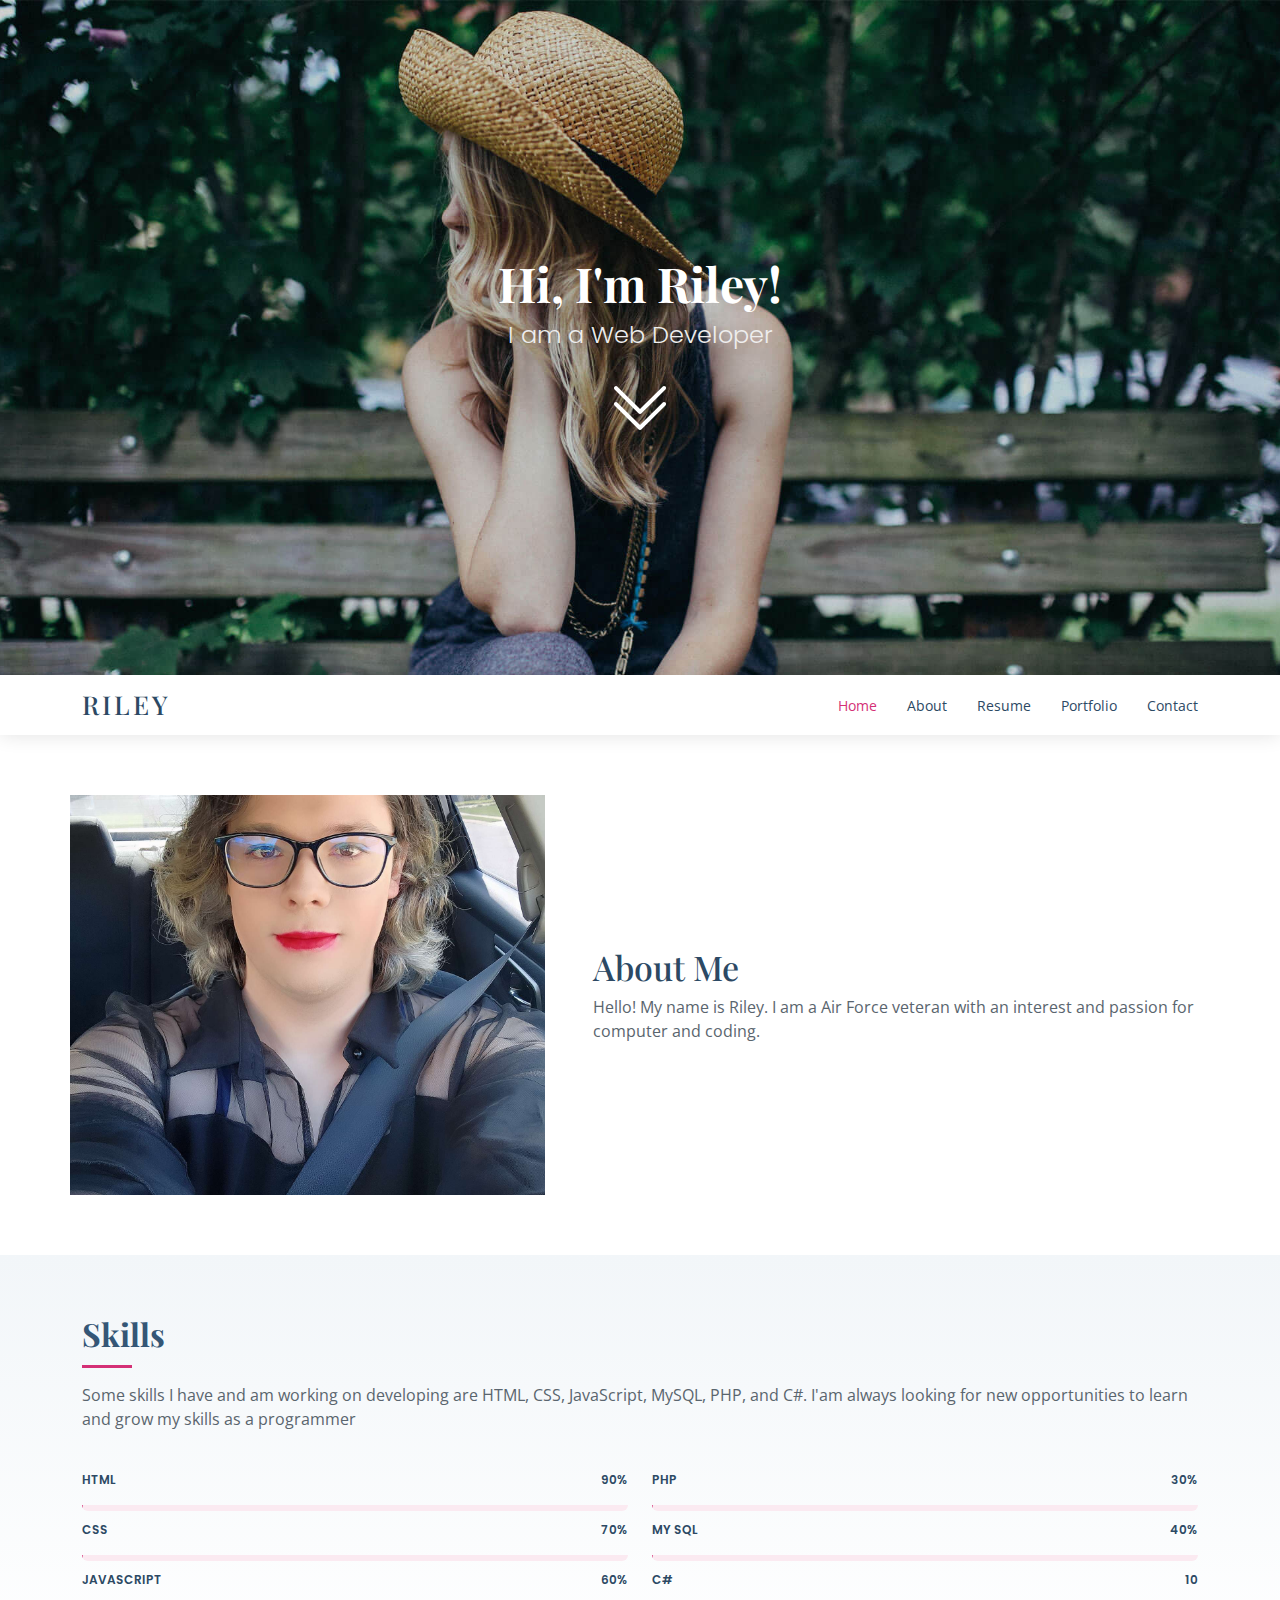
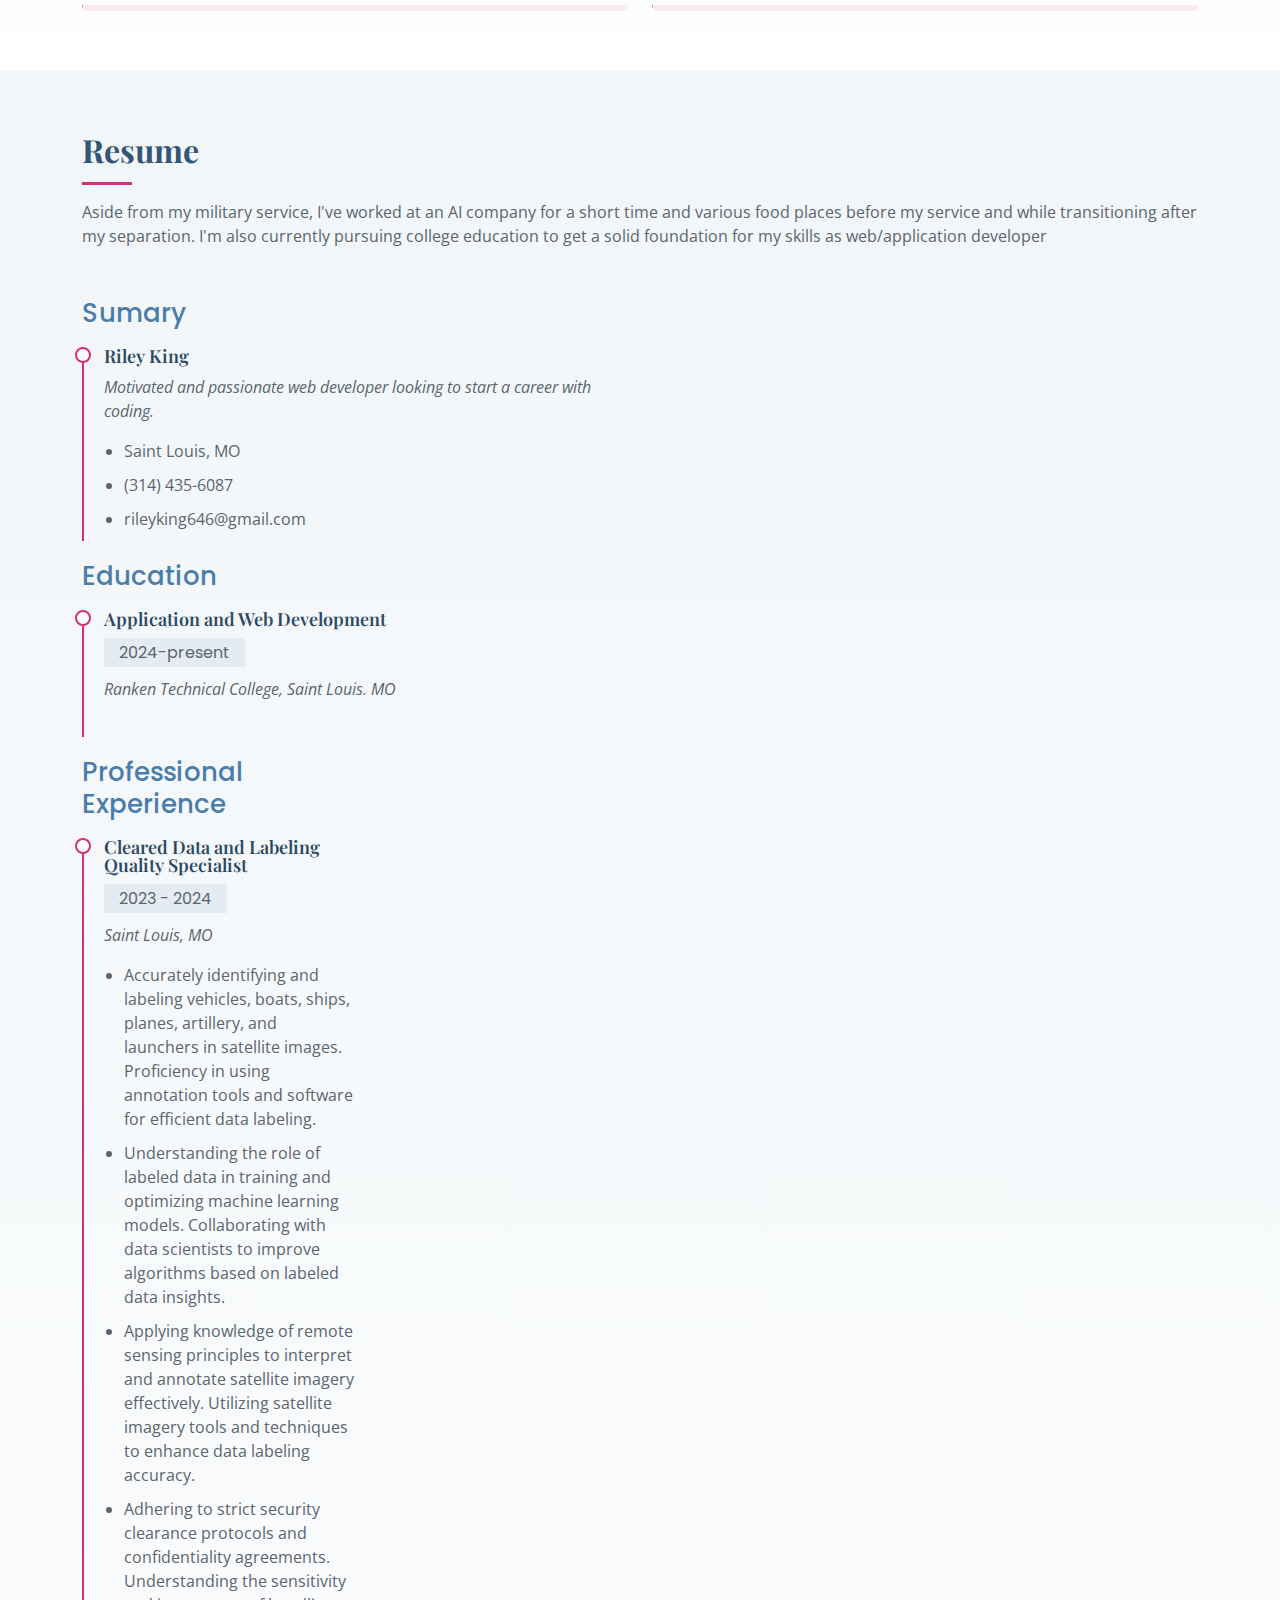
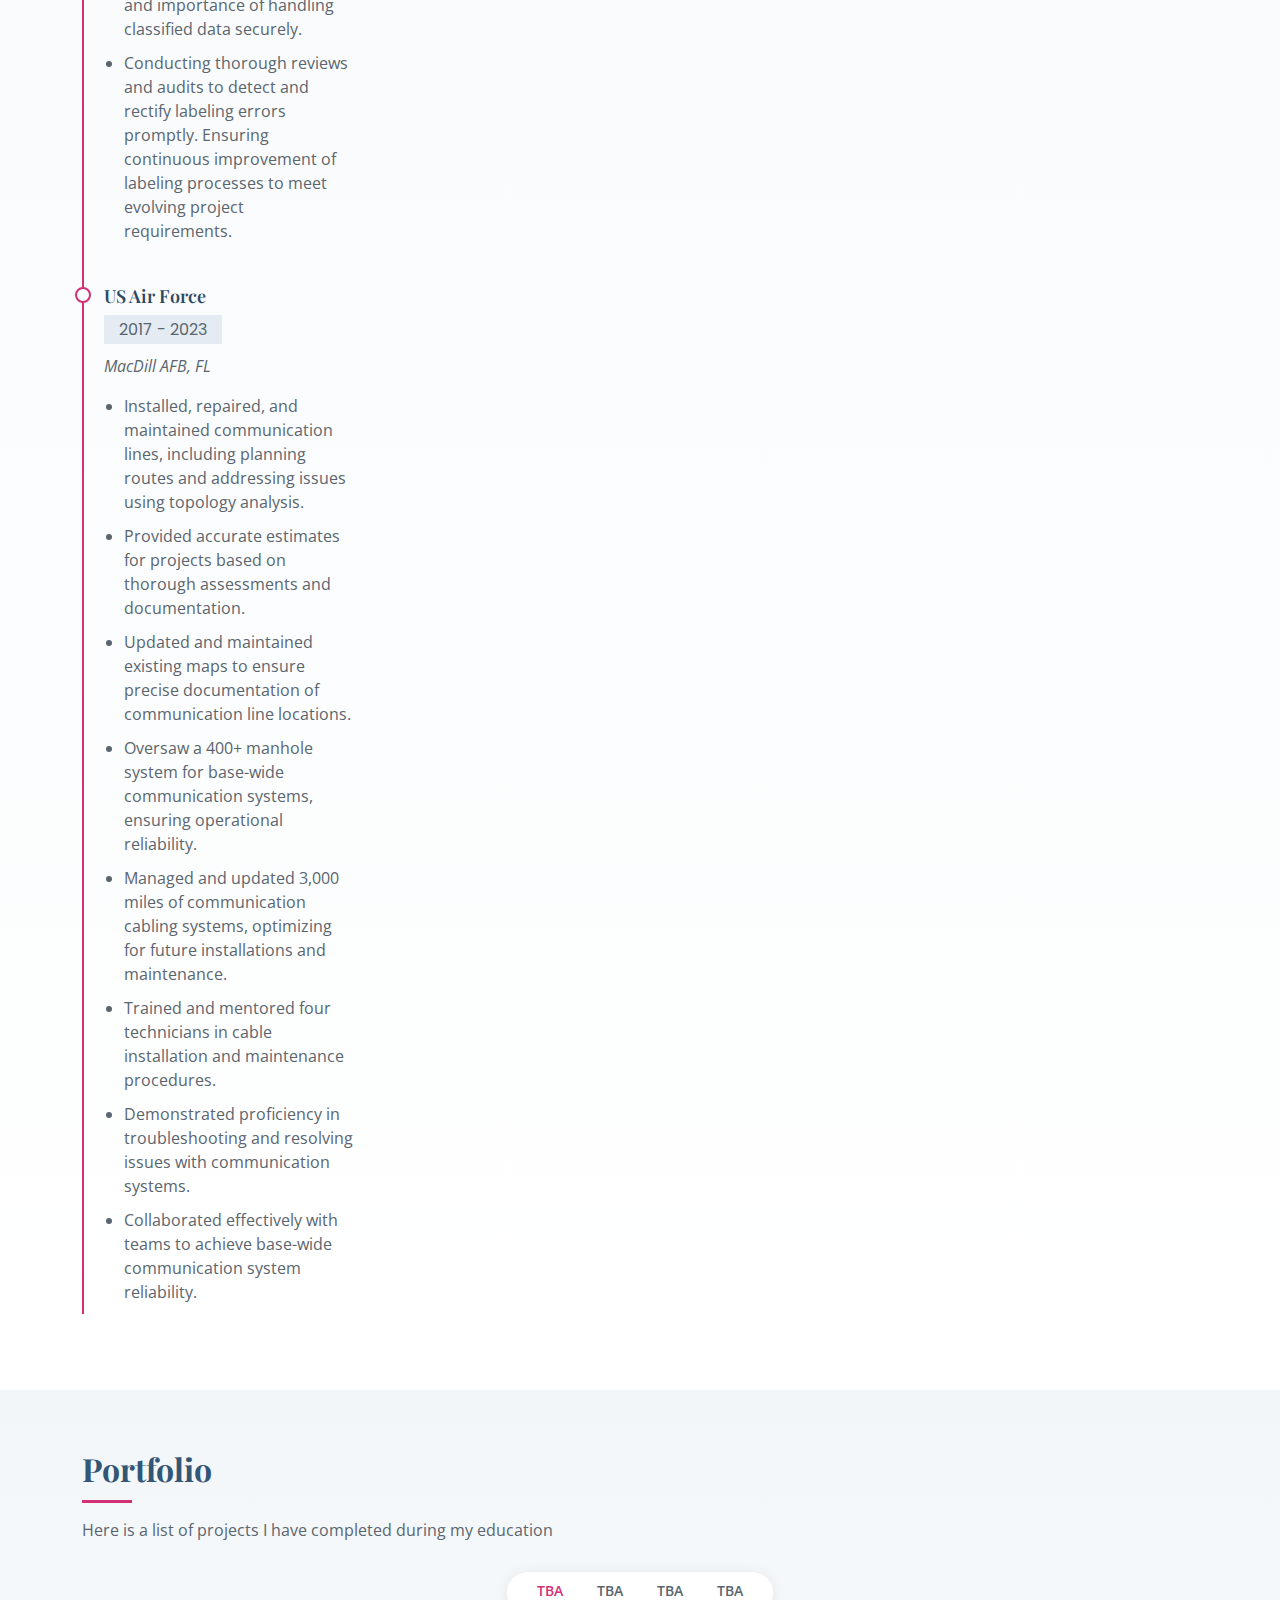
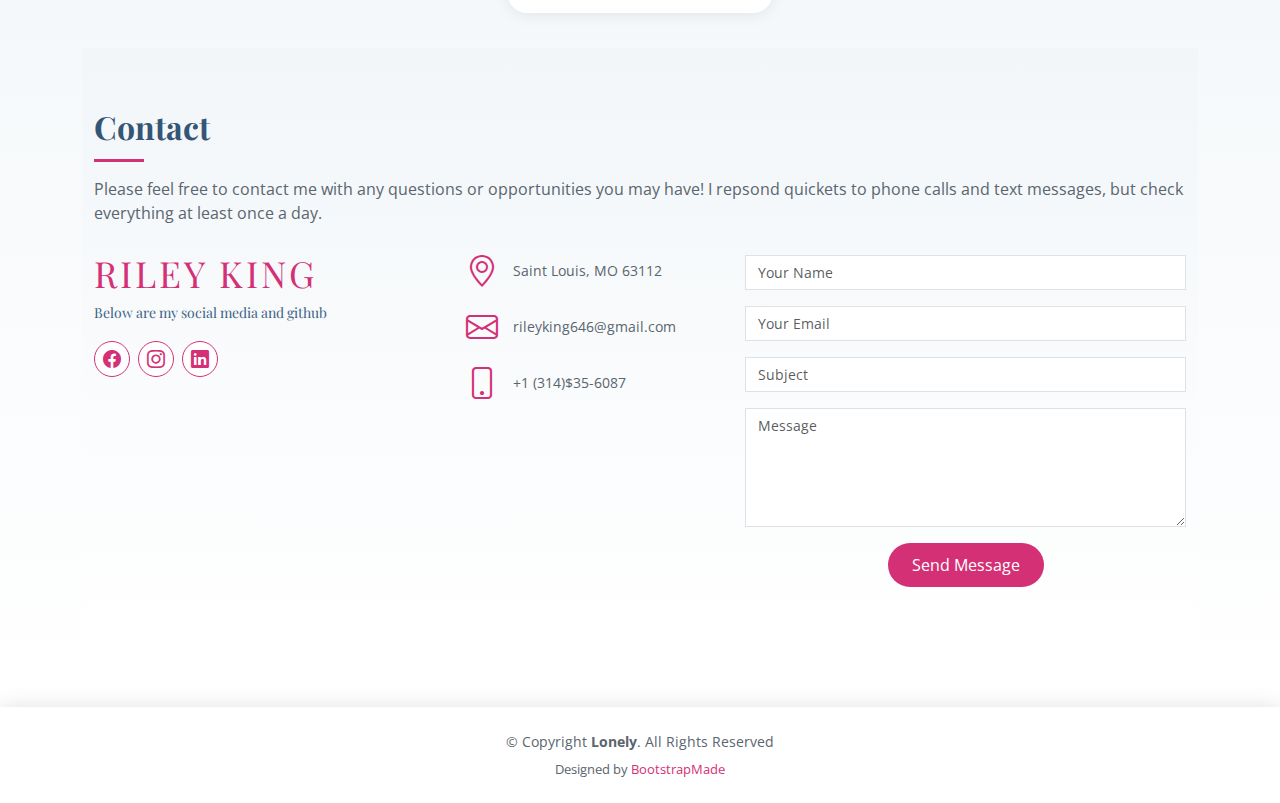
<file: index.html>
<!DOCTYPE html>
<html lang="en">

<head>
  <meta charset="utf-8">
  <meta content="width=device-width, initial-scale=1.0" name="viewport">

  <title>Riley King</title>
  <meta content="" name="description">
  <meta content="" name="keywords">

  <!-- Favicons -->
  <link href="assets/img/transgender-fav.png" rel="icon">
  <link href="assets/img/apple-touch-icon.png" rel="apple-touch-icon">

  <!-- Google Fonts -->
  <link href="https://fonts.googleapis.com/css?family=Open+Sans:300,300i,400,400i,600,600i,700,700i|Poppins:300,300i,400,400i,500,500i,600,600i,700,700i|Playfair+Display:400,400i,500,500i,600,600i,700,700i&subset=cyrillic" rel="stylesheet">

  <!-- Vendor CSS Files -->
  <link href="assets/vendor/bootstrap/css/bootstrap.min.css" rel="stylesheet">
  <link href="assets/vendor/bootstrap-icons/bootstrap-icons.css" rel="stylesheet">
  <link href="assets/vendor/boxicons/css/boxicons.min.css" rel="stylesheet">
  <link href="assets/vendor/glightbox/css/glightbox.min.css" rel="stylesheet">
  <link href="assets/vendor/swiper/swiper-bundle.min.css" rel="stylesheet">

  <!-- Template Main CSS File -->
  <link href="assets/css/style.css" rel="stylesheet">

  <!-- =======================================================
  * Template Name: Lonely
  * Template URL: https://bootstrapmade.com/free-html-bootstrap-template-lonely/
  * Updated: Mar 17 2024 with Bootstrap v5.3.3
  * Author: BootstrapMade.com
  * License: https://bootstrapmade.com/license/
  ======================================================== -->
</head>

<body>

  <!-- ======= Hero Section ======= -->
  <section id="hero" class="d-flex flex-column align-items-center justify-content-center">
    <h1>Hi, I'm Riley!</h1>
    <h2>I am a Web Developer</h2>
    <a href="#about" class="btn-get-started scrollto"><i class="bi bi-chevron-double-down"></i></a>
  </section><!-- End Hero -->

  <!-- ======= Header ======= -->
  <header id="header" class="d-flex align-items-center">
    <div class="container d-flex align-items-center justify-content-between">

      <div class="logo">
        <h1><a href="index.html">Riley</a></h1>
        <!-- Uncomment below if you prefer to use an image logo -->
        <!-- <a href="index.html"><img src="assets/img/logo.png" alt="" class="img-fluid"></a>-->
      </div>

      <nav id="navbar" class="navbar">
        <ul>
          <li><a class="nav-link scrollto active" href="#hero">Home</a></li>
          <li><a class="nav-link scrollto" href="#about">About</a></li>
          <li><a class="nav-link scrollto" href="#resume">Resume</a></li>
          <li><a class="nav-link scrollto" href="#portfolio">Portfolio</a></li>
       <!--   <li class="dropdown"><a href="#"><span>Drop Down</span> <i class="bi bi-chevron-down"></i></a>
            <ul>
              <li><a href="#">Drop Down 1</a></li>
              <li class="dropdown"><a href="#"><span>Deep Drop Down</span> <i class="bi bi-chevron-right"></i></a>
                <ul>
                  <li><a href="#">Deep Drop Down 1</a></li>
                  <li><a href="#">Deep Drop Down 2</a></li>
                  <li><a href="#">Deep Drop Down 3</a></li>
                  <li><a href="#">Deep Drop Down 4</a></li>
                  <li><a href="#">Deep Drop Down 5</a></li>
                </ul>
              </li>
              <li><a href="#">Drop Down 2</a></li>
              <li><a href="#">Drop Down 3</a></li>
              <li><a href="#">Drop Down 4</a></li>
            </ul>
          </li> -->
          <li><a class="nav-link scrollto" href="#contact">Contact</a></li>
        </ul>
        <i class="bi bi-list mobile-nav-toggle"></i>
      </nav><!-- .navbar -->

    </div>
  </header><!-- End Header -->

  <main id="main">

    <!-- ======= About Section ======= -->
    <section id="about" class="about">
      <div class="container">

        <div class="row no-gutters">
          <div class="image col-xl-5 d-flex align-items-stretch justify-content-center justify-content-lg-start"></div>
          <div class="col-xl-7 ps-0 ps-lg-5 pe-lg-1 d-flex align-items-stretch">
            <div class="content d-flex flex-column justify-content-center">
              <h3>About Me</h3>
              <p> Hello! My name is Riley. I am a Air Force veteran with an interest and passion for computer and coding.
              </p>
            </div><!-- End .content-->
          </div>
        </div>

      </div>
    </section><!-- End About Section -->

    <!-- ======= Skills Section ======= -->
    <section id="skills" class="skills section-bg">
      <div class="container">

        <div class="section-title">
          <h2>Skills</h2>
          <p>Some skills I have and am working on developing are HTML, CSS, JavaScript, MySQL, PHP, and C#. I'am always looking for new opportunities to learn and grow my skills as a programmer</p>
        </div>

        <div class="row skills-content">

          <div class="col-lg-6">

            <div class="progress">
              <span class="skill">HTML <i class="val">90%</i></span>
              <div class="progress-bar-wrap">
                <div class="progress-bar" role="progressbar" aria-valuenow="90" aria-valuemin="0" aria-valuemax="100"></div>
              </div>
            </div>

            <div class="progress">
              <span class="skill">CSS <i class="val">70%</i></span>
              <div class="progress-bar-wrap">
                <div class="progress-bar" role="progressbar" aria-valuenow="70" aria-valuemin="0" aria-valuemax="100"></div>
              </div>
            </div>

            <div class="progress">
              <span class="skill">JavaScript <i class="val">60%</i></span>
              <div class="progress-bar-wrap">
                <div class="progress-bar" role="progressbar" aria-valuenow="60" aria-valuemin="0" aria-valuemax="100"></div>
              </div>
            </div>

          </div>

          <div class="col-lg-6">

            <div class="progress">
              <span class="skill">PHP <i class="val">30%</i></span>
              <div class="progress-bar-wrap">
                <div class="progress-bar" role="progressbar" aria-valuenow="30" aria-valuemin="0" aria-valuemax="100"></div>
              </div>
            </div>

            <div class="progress">
              <span class="skill">My SQL <i class="val">40%</i></span>
              <div class="progress-bar-wrap">
                <div class="progress-bar" role="progressbar" aria-valuenow="40" aria-valuemin="0" aria-valuemax="100"></div>
              </div>
            </div>

            <div class="progress">
              <span class="skill">C# <i class="val">10</i></span>
              <div class="progress-bar-wrap">
                <div class="progress-bar" role="progressbar" aria-valuenow="10" aria-valuemin="0" aria-valuemax="100"></div>
              </div>
            </div>

          </div>

        </div>

      </div>
    </section><!-- End Skills Section -->

    <!-- ======= Resume Section ======= -->
    <section id="resume" class="resume section-bg">
      <div class="container">

        <div class="section-title">
          <h2>Resume</h2>
          <p>Aside from my military service, I've worked at an AI company for a short time and various food places before my service and while transitioning after my separation. I'm also currently pursuing college education to get a solid foundation for my skills as web/application developer </p>
        </div>

        <div class="row">
          <div class="col-lg-6">
            <h3 class="resume-title">Sumary</h3>
              <div class="resume-item pb-0">
                <h4>Riley King</h4>
                <p><em> Motivated and passionate web developer looking to start a career with coding.</em></p>
                <ul>
                  <li>Saint Louis, MO</li>
                  <li>(314) 435-6087</li>
                  <li>rileyking646@gmail.com</li>
                </ul>
              </div>

            <h3 class="resume-title">Education</h3>
                <div class="resume-item">
                  <h4>Application and Web Development</h4>
                  <h5>2024-present</h5>
                  <p><em>Ranken Technical College, Saint Louis. MO</em></p>
                </div>

              <div class="col-lg-6">
                <h3 class="resume-title">Professional Experience</h3>
                  <div class="resume-item">
                    <h4>Cleared Data and Labeling Quality Specialist</h4>
                    <h5>2023 - 2024</h5>
                    <p><em>Saint Louis, MO</em></p>

                      <ul>
                        <li> Accurately identifying and labeling vehicles, boats, ships, planes, artillery, and launchers in satellite images. Proficiency in using annotation tools and software for efficient data labeling.</li>
                        <li> Understanding the role of labeled data in training and optimizing machine learning models. Collaborating with data scientists to improve algorithms based on labeled data insights.</li>
                        <li> Applying knowledge of remote sensing principles to interpret and annotate satellite imagery effectively. Utilizing satellite imagery tools and techniques to enhance data labeling accuracy.</li>
                        <li> Adhering to strict security clearance protocols and confidentiality agreements. Understanding the sensitivity and importance of handling classified data securely.</li>
                        <li>Conducting thorough reviews and audits to detect and rectify labeling errors promptly. Ensuring continuous improvement of labeling processes to meet evolving project requirements.</li>
                      </ul>

                  </div>
                  <div class="resume-item">
                    <h4>US Air Force</h4>
                    <h5>2017 - 2023</h5>
                    <p><em>MacDill AFB, FL</em></p>
                      <ul>
                        <li>Installed, repaired, and maintained communication lines, including planning routes and addressing issues using topology analysis.</li>
                        <li>Provided accurate estimates for projects based on thorough assessments and documentation.</li>
                        <li>Updated and maintained existing maps to ensure precise documentation of communication line locations.</li>
                        <li>Oversaw a 400+ manhole system for base-wide communication systems, ensuring operational reliability.</li>
                        <li>Managed and updated 3,000 miles of communication cabling systems, optimizing for future installations and maintenance.</li>
                        <li>Trained and mentored four technicians in cable installation and maintenance procedures.</li>
                        <li>Demonstrated proficiency in troubleshooting and resolving issues with communication systems.</li>
                        <li>Collaborated effectively with teams to achieve base-wide communication system reliability.</li>
                      </ul>

                    </div>
                </div>
    </section><!-- End Resume Section -->

    <!-- ======= Services Section ======= 
    <section id="services" class="services section-bg">
      <div class="container">

        <div class="section-title">
          <h2>Services</h2>
          <p>Magnam dolores commodi suscipit. Necessitatibus eius consequatur ex aliquid fuga eum quidem. Sit sint consectetur velit. Quisquam quos quisquam cupiditate. Et nemo qui impedit suscipit alias ea. Quia fugiat sit in iste officiis commodi quidem hic quas.</p>
        </div>

        <div class="row">
          <div class="col-md-6 col-lg-3 d-flex align-items-stretch mb-5 mb-lg-0">
            <div class="icon-box">
              <div class="icon"><i class="bx bxl-dribbble"></i></div>
              <h4 class="title"><a href="">Lorem Ipsum</a></h4>
              <p class="description">Voluptatum deleniti atque corrupti quos dolores et quas molestias excepturi</p>
            </div>
          </div>

          <div class="col-md-6 col-lg-3 d-flex align-items-stretch mb-5 mb-lg-0">
            <div class="icon-box">
              <div class="icon"><i class="bx bx-file"></i></div>
              <h4 class="title"><a href="">Sed ut perspiciatis</a></h4>
              <p class="description">Duis aute irure dolor in reprehenderit in voluptate velit esse cillum dolore</p>
            </div>
          </div>

          <div class="col-md-6 col-lg-3 d-flex align-items-stretch mb-5 mb-lg-0">
            <div class="icon-box">
              <div class="icon"><i class="bx bx-tachometer"></i></div>
              <h4 class="title"><a href="">Magni Dolores</a></h4>
              <p class="description">Excepteur sint occaecat cupidatat non proident, sunt in culpa qui officia</p>
            </div>
          </div>

          <div class="col-md-6 col-lg-3 d-flex align-items-stretch mb-5 mb-lg-0">
            <div class="icon-box">
              <div class="icon"><i class="bx bx-world"></i></div>
              <h4 class="title"><a href="">Nemo Enim</a></h4>
              <p class="description">At vero eos et accusamus et iusto odio dignissimos ducimus qui blanditiis</p>
            </div>
          </div>

        </div>

      </div>
    </section>
    End Services Section -->

    <!-- ======= Portfolio Section ======= -->
    <section id="portfolio" class="portfolio section-bg">
      <div class="container">

        <div class="section-title">
          <h2>Portfolio</h2>
          <p>Here is a list of projects I have completed during my education</p>
        </div>

        <div class="row">
          <div class="col-lg-12 d-flex justify-content-center">
            <ul id="portfolio-flters">
              <li data-filter="*" class="filter-active">TBA</li>
              <li data-filter=".filter-app">TBA</li>
              <li data-filter=".filter-card">TBA</li>
              <li data-filter=".filter-web">TBA</li>
            </ul>
          </div>
        </div>
<!--
        <div class="row portfolio-container">

          <div class="col-lg-4 col-md-6 portfolio-item filter-app">
            <div class="portfolio-wrap">
              <img src="assets/img/portfolio/portfolio-1.jpg" class="img-fluid" alt="">
              <div class="portfolio-info">
                <h4>App 1</h4>
                <p>App</p>
              </div>
              <div class="portfolio-links">
                <a href="assets/img/portfolio/portfolio-1.jpg" data-gallery="portfolioGallery" class="portfolio-lightbox" title="App 1"><i class="bx bx-plus"></i></a>
                <a href="portfolio-details.html" title="More Details"><i class="bx bx-link"></i></a>
              </div>
            </div>
          </div>

          <div class="col-lg-4 col-md-6 portfolio-item filter-web">
            <div class="portfolio-wrap">
              <img src="assets/img/portfolio/portfolio-2.jpg" class="img-fluid" alt="">
              <div class="portfolio-info">
                <h4>Web 3</h4>
                <p>Web</p>
              </div>
              <div class="portfolio-links">
                <a href="assets/img/portfolio/portfolio-2.jpg" data-gallery="portfolioGallery" class="portfolio-lightbox" title="Web 3"><i class="bx bx-plus"></i></a>
                <a href="portfolio-details.html" title="More Details"><i class="bx bx-link"></i></a>
              </div>
            </div>
          </div>

          <div class="col-lg-4 col-md-6 portfolio-item filter-app">
            <div class="portfolio-wrap">
              <img src="assets/img/portfolio/portfolio-3.jpg" class="img-fluid" alt="">
              <div class="portfolio-info">
                <h4>App 2</h4>
                <p>App</p>
              </div>
              <div class="portfolio-links">
                <a href="assets/img/portfolio/portfolio-3.jpg" data-gallery="portfolioGallery" class="portfolio-lightbox" title="App 2"><i class="bx bx-plus"></i></a>
                <a href="portfolio-details.html" title="More Details"><i class="bx bx-link"></i></a>
              </div>
            </div>
          </div>

          <div class="col-lg-4 col-md-6 portfolio-item filter-card">
            <div class="portfolio-wrap">
              <img src="assets/img/portfolio/portfolio-4.jpg" class="img-fluid" alt="">
              <div class="portfolio-info">
                <h4>Card 2</h4>
                <p>Card</p>
              </div>
              <div class="portfolio-links">
                <a href="assets/img/portfolio/portfolio-4.jpg" data-gallery="portfolioGallery" class="portfolio-lightbox" title="Card 2"><i class="bx bx-plus"></i></a>
                <a href="portfolio-details.html" title="More Details"><i class="bx bx-link"></i></a>
              </div>
            </div>
          </div>

          <div class="col-lg-4 col-md-6 portfolio-item filter-web">
            <div class="portfolio-wrap">
              <img src="assets/img/portfolio/portfolio-5.jpg" class="img-fluid" alt="">
              <div class="portfolio-info">
                <h4>Web 2</h4>
                <p>Web</p>
              </div>
              <div class="portfolio-links">
                <a href="assets/img/portfolio/portfolio-5.jpg" data-gallery="portfolioGallery" class="portfolio-lightbox" title="Web 2"><i class="bx bx-plus"></i></a>
                <a href="portfolio-details.html" title="More Details"><i class="bx bx-link"></i></a>
              </div>
            </div>
          </div>

          <div class="col-lg-4 col-md-6 portfolio-item filter-app">
            <div class="portfolio-wrap">
              <img src="assets/img/portfolio/portfolio-6.jpg" class="img-fluid" alt="">
              <div class="portfolio-info">
                <h4>App 3</h4>
                <p>App</p>
              </div>
              <div class="portfolio-links">
                <a href="assets/img/portfolio/portfolio-6.jpg" data-gallery="portfolioGallery" class="portfolio-lightbox" title="App 3"><i class="bx bx-plus"></i></a>
                <a href="portfolio-details.html" title="More Details"><i class="bx bx-link"></i></a>
              </div>
            </div>
          </div>

          <div class="col-lg-4 col-md-6 portfolio-item filter-card">
            <div class="portfolio-wrap">
              <img src="assets/img/portfolio/portfolio-7.jpg" class="img-fluid" alt="">
              <div class="portfolio-info">
                <h4>Card 1</h4>
                <p>Card</p>
              </div>
              <div class="portfolio-links">
                <a href="assets/img/portfolio/portfolio-7.jpg" data-gallery="portfolioGallery" class="portfolio-lightbox" title="Card 1"><i class="bx bx-plus"></i></a>
                <a href="portfolio-details.html" title="More Details"><i class="bx bx-link"></i></a>
              </div>
            </div>
          </div>

          <div class="col-lg-4 col-md-6 portfolio-item filter-card">
            <div class="portfolio-wrap">
              <img src="assets/img/portfolio/portfolio-8.jpg" class="img-fluid" alt="">
              <div class="portfolio-info">
                <h4>Card 3</h4>
                <p>Card</p>
              </div>
              <div class="portfolio-links">
                <a href="assets/img/portfolio/portfolio-8.jpg" data-gallery="portfolioGallery" class="portfolio-lightbox" title="Card 3"><i class="bx bx-plus"></i></a>
                <a href="portfolio-details.html" title="More Details"><i class="bx bx-link"></i></a>
              </div>
            </div>
          </div>

          <div class="col-lg-4 col-md-6 portfolio-item filter-web">
            <div class="portfolio-wrap">
              <img src="assets/img/portfolio/portfolio-9.jpg" class="img-fluid" alt="">
              <div class="portfolio-info">
                <h4>Web 3</h4>
                <p>Web</p>
              </div>
              <div class="portfolio-links">
                <a href="assets/img/portfolio/portfolio-9.jpg" data-gallery="portfolioGallery" class="portfolio-lightbox" title="Web 3"><i class="bx bx-plus"></i></a>
                <a href="portfolio-details.html" title="More Details"><i class="bx bx-link"></i></a>
              </div>
            </div>
          </div>

        </div>

      </div>
    </section> End Portfolio Section -->

    <!-- ======= Testimonials Section ======= 
    <section id="testimonials" class="testimonials section-bg">
      <div class="container">

        <div class="section-title">
          <h2>Testimonials</h2>
          <p>Magnam dolores commodi suscipit. Necessitatibus eius consequatur ex aliquid fuga eum quidem. Sit sint consectetur velit. Quisquam quos quisquam cupiditate. Et nemo qui impedit suscipit alias ea. Quia fugiat sit in iste officiis commodi quidem hic quas.</p>
        </div>

        <div class="testimonials-slider swiper" data-aos="fade-up" data-aos-delay="100">
          <div class="swiper-wrapper">

            <div class="swiper-slide">
              <div class="testimonial-item">
                <p>
                  <i class="bx bxs-quote-alt-left quote-icon-left"></i>
                  Proin iaculis purus consequat sem cure digni ssim donec porttitora entum suscipit rhoncus. Accusantium quam, ultricies eget id, aliquam eget nibh et. Maecen aliquam, risus at semper.
                  <i class="bx bxs-quote-alt-right quote-icon-right"></i>
                </p>
                <img src="assets/img/testimonials/testimonials-1.jpg" class="testimonial-img" alt="">
                <h3>Saul Goodman</h3>
                <h4>Ceo &amp; Founder</h4>
              </div>
            </div>
            End testimonial item 

            <div class="swiper-slide">
              <div class="testimonial-item">
                <p>
                  <i class="bx bxs-quote-alt-left quote-icon-left"></i>
                  Export tempor illum tamen malis malis eram quae irure esse labore quem cillum quid cillum eram malis quorum velit fore eram velit sunt aliqua noster fugiat irure amet legam anim culpa.
                  <i class="bx bxs-quote-alt-right quote-icon-right"></i>
                </p>
                <img src="assets/img/testimonials/testimonials-2.jpg" class="testimonial-img" alt="">
                <h3>Sara Wilsson</h3>
                <h4>Designer</h4>
              </div>
            </div><
             End testimonial item

            <div class="swiper-slide">
              <div class="testimonial-item">
                <p>
                  <i class="bx bxs-quote-alt-left quote-icon-left"></i>
                  Enim nisi quem export duis labore cillum quae magna enim sint quorum nulla quem veniam duis minim tempor labore quem eram duis noster aute amet eram fore quis sint minim.
                  <i class="bx bxs-quote-alt-right quote-icon-right"></i>
                </p>
                <img src="assets/img/testimonials/testimonials-3.jpg" class="testimonial-img" alt="">
                <h3>Jena Karlis</h3>
                <h4>Store Owner</h4>
              </div>
            </div><
            End testimonial item 

            <div class="swiper-slide">
              <div class="testimonial-item">
                <p>
                  <i class="bx bxs-quote-alt-left quote-icon-left"></i>
                  Fugiat enim eram quae cillum dolore dolor amet nulla culpa multos export minim fugiat minim velit minim dolor enim duis veniam ipsum anim magna sunt elit fore quem dolore labore illum veniam.
                  <i class="bx bxs-quote-alt-right quote-icon-right"></i>
                </p>
                <img src="assets/img/testimonials/testimonials-4.jpg" class="testimonial-img" alt="">
                <h3>Matt Brandon</h3>
                <h4>Freelancer</h4>
              </div>
            </div><
           End testimonial item 

            <div class="swiper-slide">
              <div class="testimonial-item">
                <p>
                  <i class="bx bxs-quote-alt-left quote-icon-left"></i>
                  Quis quorum aliqua sint quem legam fore sunt eram irure aliqua veniam tempor noster veniam enim culpa labore duis sunt culpa nulla illum cillum fugiat legam esse veniam culpa fore nisi cillum quid.
                  <i class="bx bxs-quote-alt-right quote-icon-right"></i>
                </p>
                <img src="assets/img/testimonials/testimonials-5.jpg" class="testimonial-img" alt="">
                <h3>John Larson</h3>
                <h4>Entrepreneur</h4>
              </div>
            </div>
            End testimonial item 

          </div>
          <div class="swiper-pagination"></div>
        </div>

      </div>
    </section>
     End Testimonials Section -->

    <!-- ======= Contact Section ======= -->
    <section id="contact" class="contact section-bg">
      <div class="container">

        <div class="section-title">
          <h2>Contact</h2>
          <p>Please feel free to contact me with any questions or opportunities you may have! I repsond quickets to phone calls and text messages, but check everything at least once a day.</p>
        </div>

        <div class="row">

          <div class="col-lg-4 col-md-4">
            <div class="contact-about">
              <h3>Riley King</h3>
              <p>Below are my social media and github</p>
              <div class="social-links">
              <!-- first link to be made into github-->
                <a href="#" class="facebook"><i class="bi bi-facebook"></i></a>
                <a href="#" class="instagram"><i class="bi bi-instagram"></i></a>
                <a href="#" class="linkedin"><i class="bi bi-linkedin"></i></a>
              </div>
            </div>
          </div>

          <div class="col-lg-3 col-md-4">
            <div class="info">
              <div class="d-flex align-items-center">
                <i class="bi bi-geo-alt"></i>
                <p>Saint Louis, MO 63112</p>
              </div>

              <div class="d-flex align-items-center mt-4">
                <i class="bi bi-envelope"></i>
                <p>rileyking646@gmail.com</p>
              </div>

              <div class="d-flex align-items-center mt-4">
                <i class="bi bi-phone"></i>
                <p>+1 (314)$35-6087</p>
              </div>

            </div>
          </div>

          <div class="col-lg-5 col-md-8">
            <form action="forms/contact.php" method="post" role="form" class="php-email-form">
              <div class="form-group">
                <input type="text" name="name" class="form-control" id="name" placeholder="Your Name" required>
              </div>
              <div class="form-group mt-3">
                <input type="email" class="form-control" name="email" id="email" placeholder="Your Email" required>
              </div>
              <div class="form-group mt-3">
                <input type="text" class="form-control" name="subject" id="subject" placeholder="Subject" required>
              </div>
              <div class="form-group mt-3">
                <textarea class="form-control" name="message" rows="5" placeholder="Message" required></textarea>
              </div>
              <div class="my-3">
                <div class="loading">Loading</div>
                <div class="error-message"></div>
                <div class="sent-message">Your message has been sent. Thank you!</div>
              </div>
              <div class="text-center"><button type="submit">Send Message</button></div>
            </form>
          </div>

        </div>

      </div>
    </section><!-- End Contact Section -->

  </main><!-- End #main -->

  <!-- ======= Footer ======= -->
  <footer id="footer">
    <div class="container">
      <div class="copyright">
        &copy; Copyright <strong><span>Lonely</span></strong>. All Rights Reserved
      </div>
      <div class="credits">
        <!-- All the links in the footer should remain intact. -->
        <!-- You can delete the links only if you purchased the pro version. -->
        <!-- Licensing information: https://bootstrapmade.com/license/ -->
        <!-- Purchase the pro version with working PHP/AJAX contact form: https://bootstrapmade.com/free-html-bootstrap-template-lonely/ -->
        Designed by <a href="https://bootstrapmade.com/">BootstrapMade</a>
      </div>
    </div>
  </footer><!-- End  Footer -->

  <a href="#" class="back-to-top d-flex align-items-center justify-content-center"><i class="bi bi-arrow-up-short"></i></a>

  <!-- Vendor JS Files -->
  <script src="assets/vendor/purecounter/purecounter_vanilla.js"></script>
  <script src="assets/vendor/bootstrap/js/bootstrap.bundle.min.js"></script>
  <script src="assets/vendor/glightbox/js/glightbox.min.js"></script>
  <script src="assets/vendor/isotope-layout/isotope.pkgd.min.js"></script>
  <script src="assets/vendor/swiper/swiper-bundle.min.js"></script>
  <script src="assets/vendor/waypoints/noframework.waypoints.js"></script>
  <script src="assets/vendor/php-email-form/validate.js"></script>

  <!-- Template Main JS File -->
  <script src="assets/js/main.js"></script>

</body>

</html>
</file>
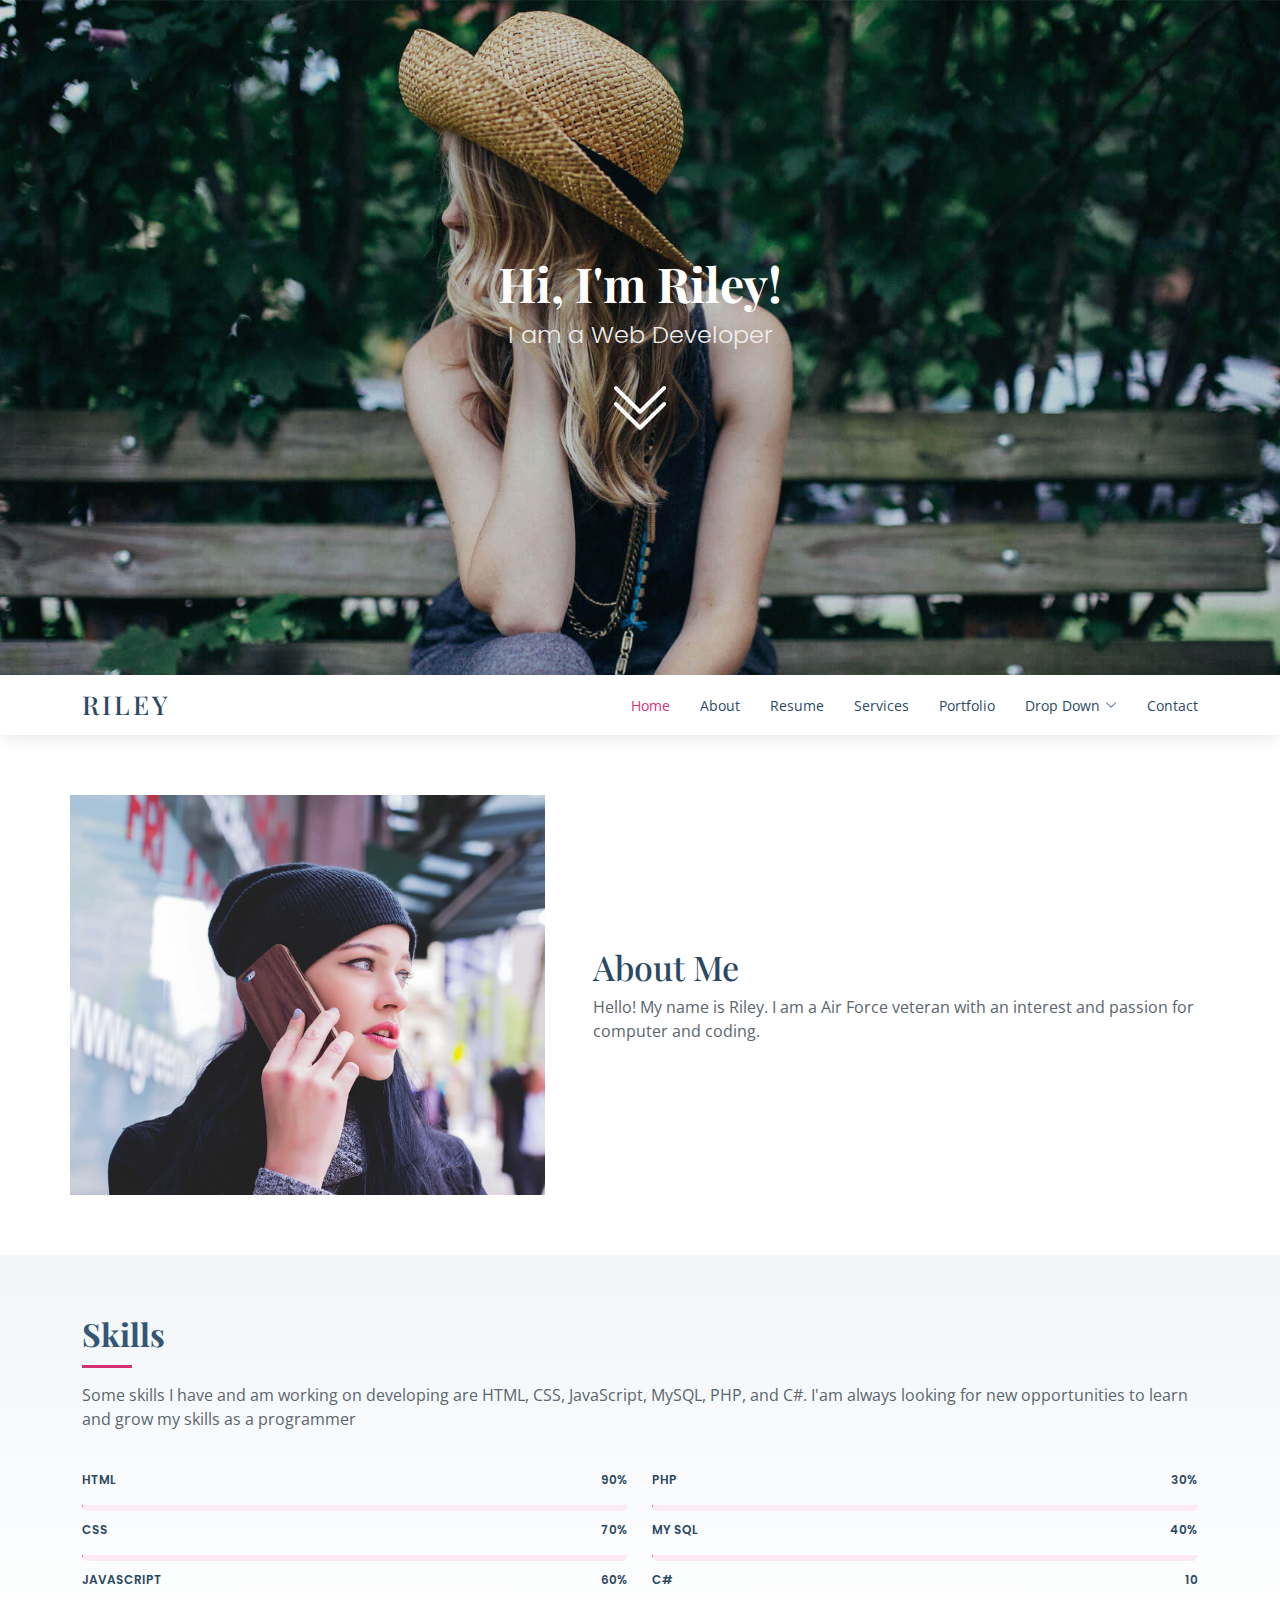
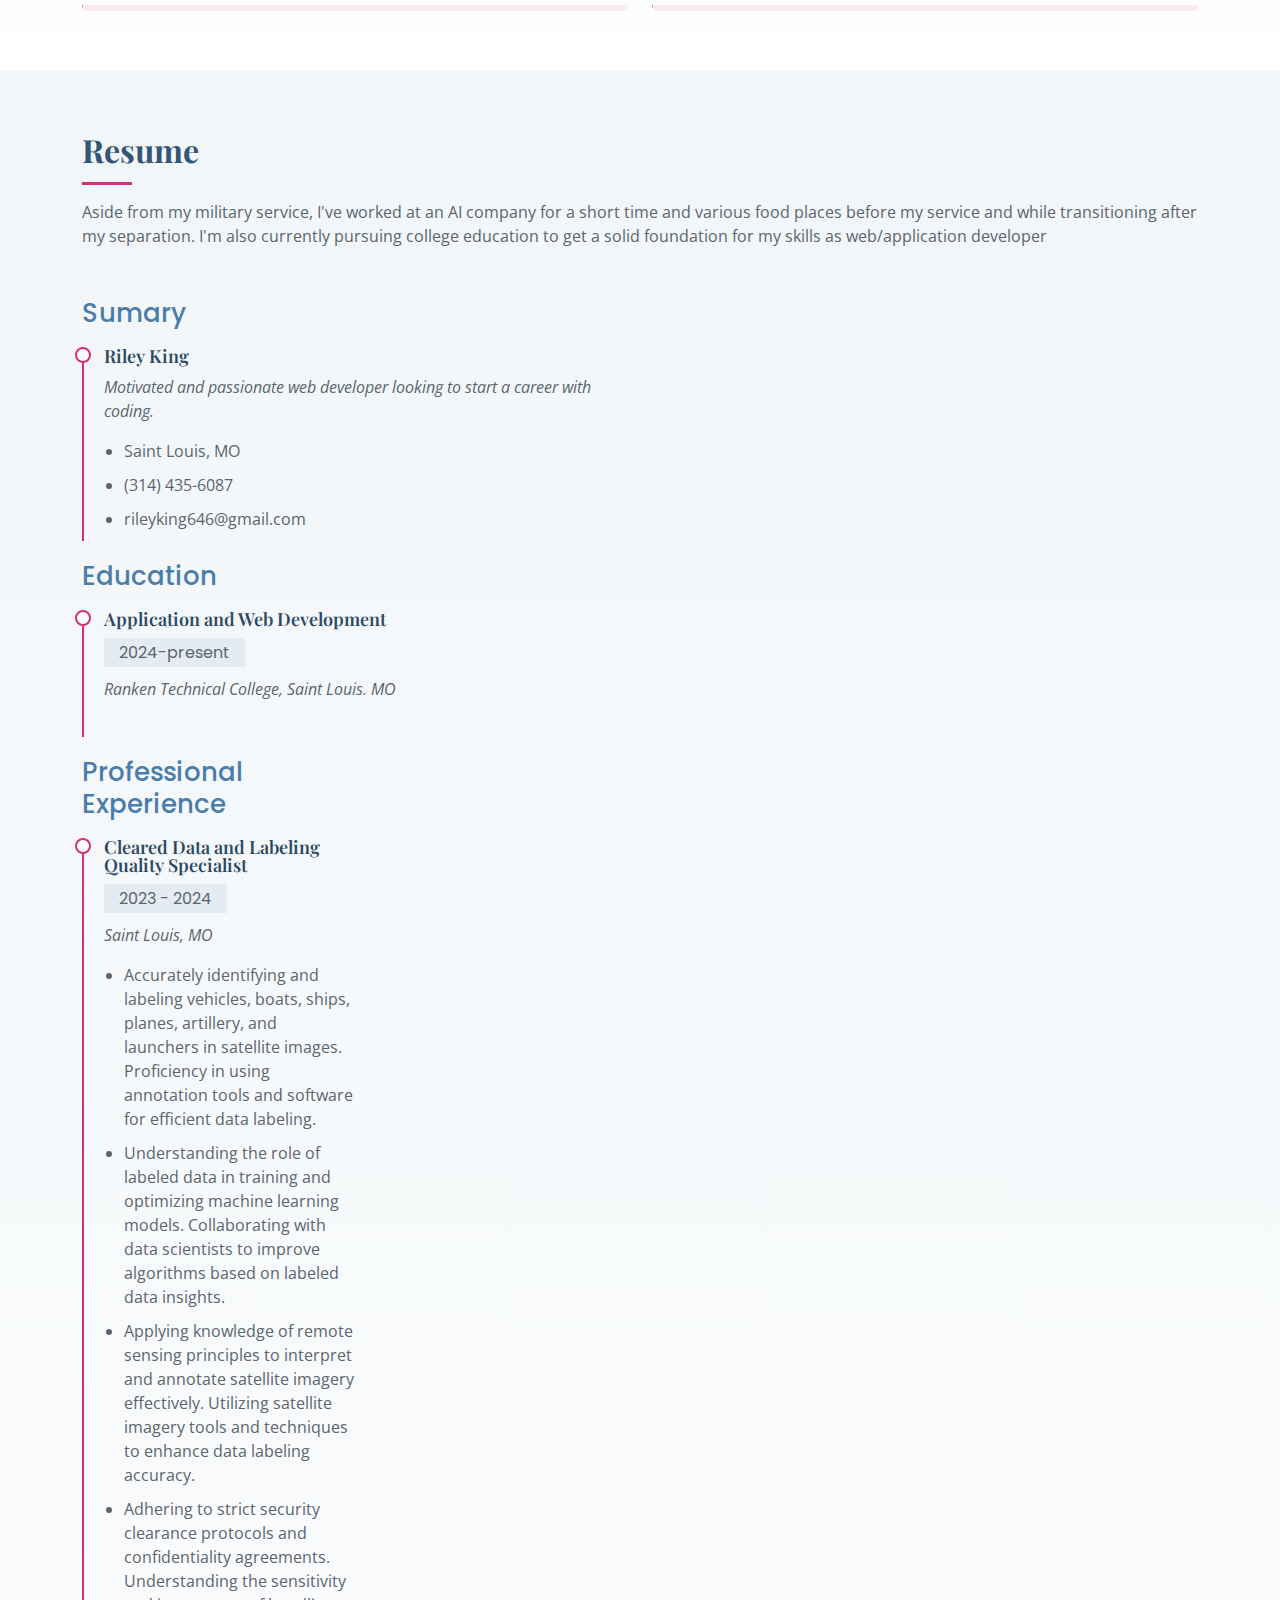
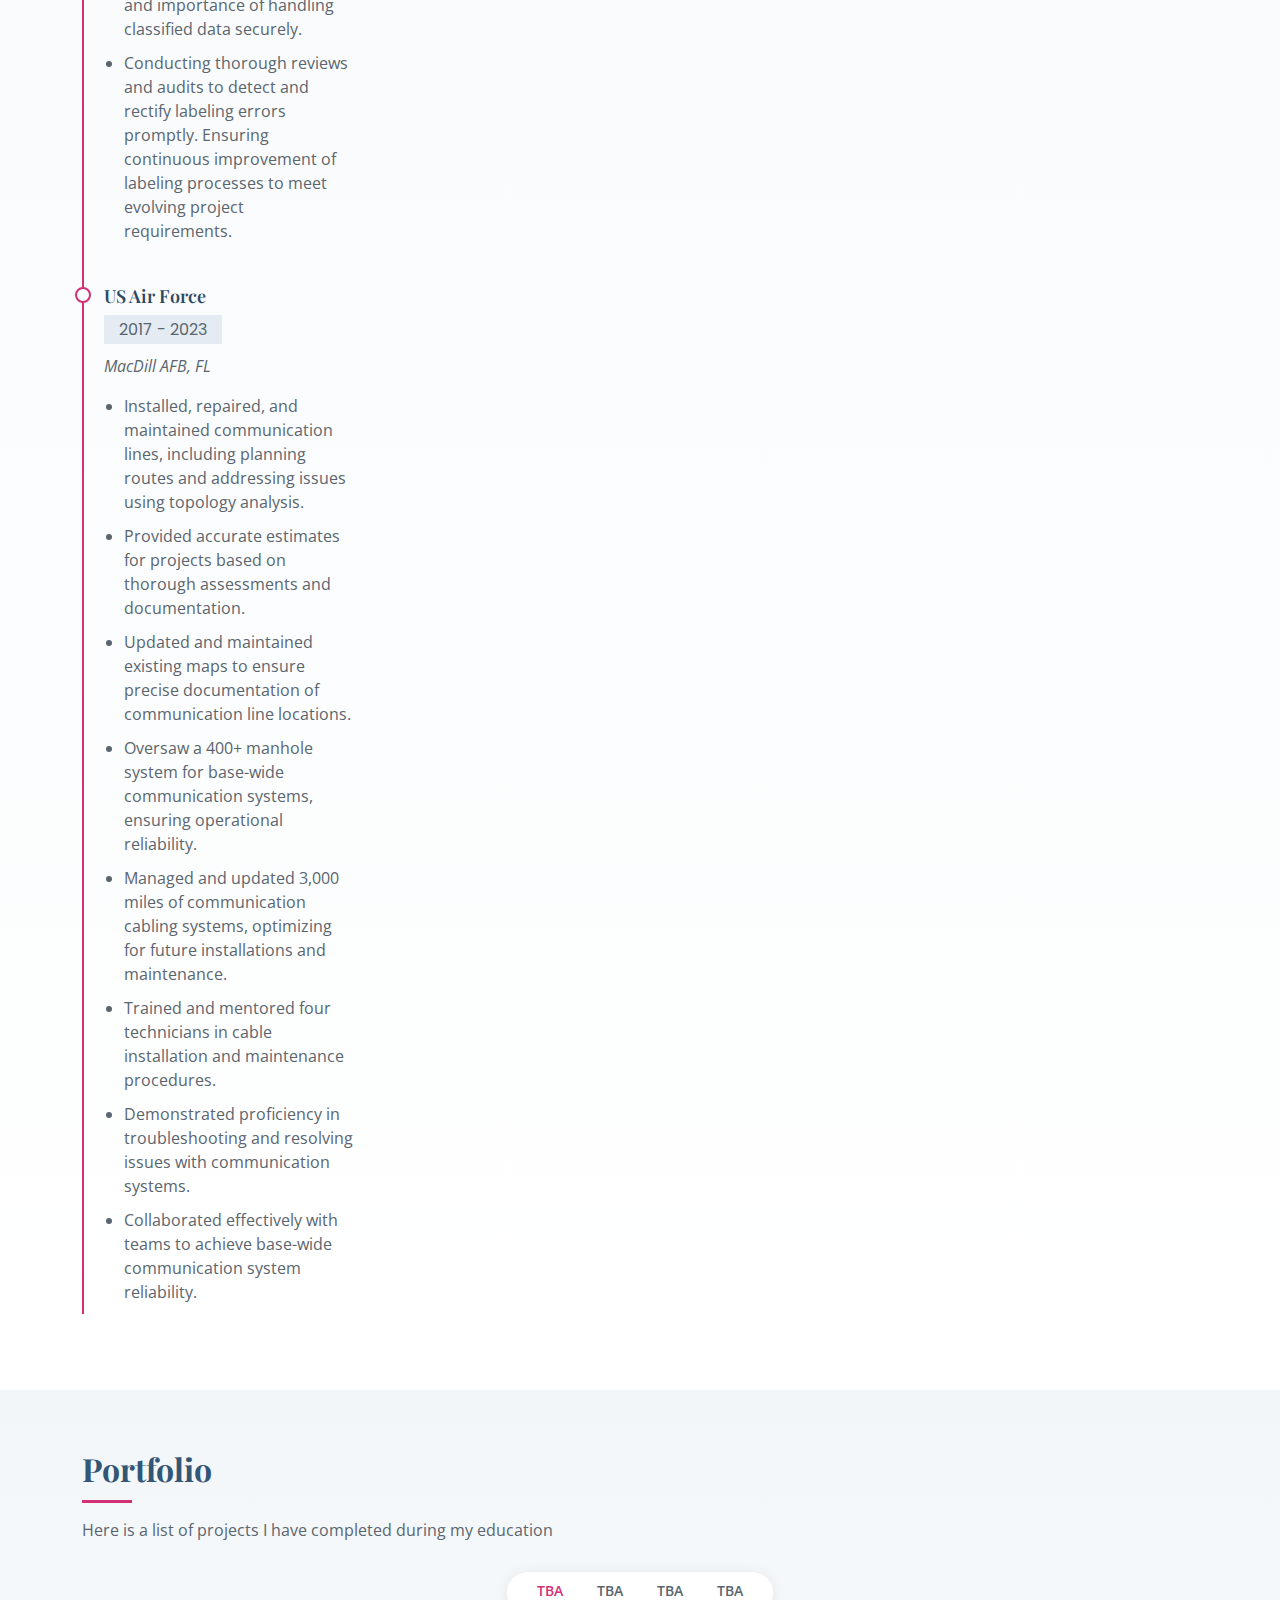
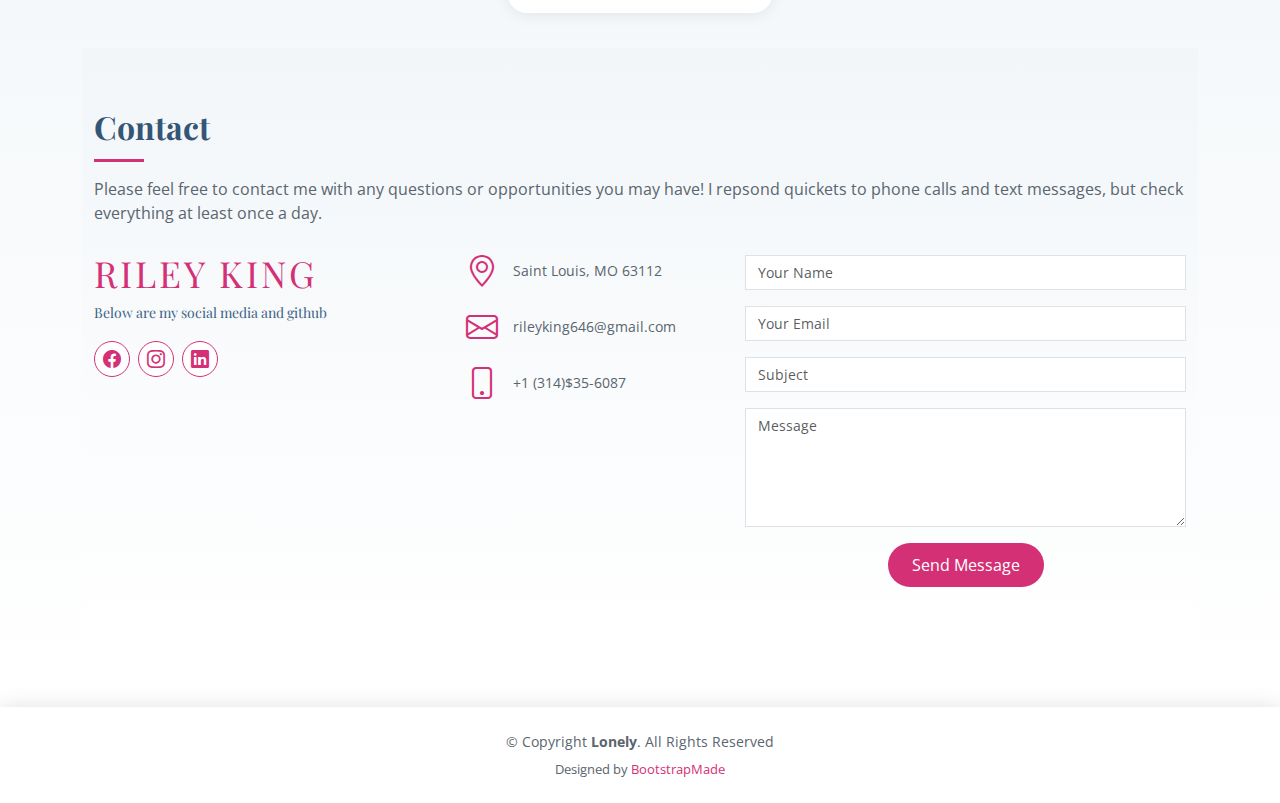
<file: Lonely/index.html>
<!DOCTYPE html>
<html lang="en">

<head>
  <meta charset="utf-8">
  <meta content="width=device-width, initial-scale=1.0" name="viewport">

  <title>Riley King</title>
  <meta content="" name="description">
  <meta content="" name="keywords">

  <!-- Favicons -->
  <link href="assets/img/transgender-fav.png" rel="icon">
  <link href="assets/img/apple-touch-icon.png" rel="apple-touch-icon">

  <!-- Google Fonts -->
  <link href="https://fonts.googleapis.com/css?family=Open+Sans:300,300i,400,400i,600,600i,700,700i|Poppins:300,300i,400,400i,500,500i,600,600i,700,700i|Playfair+Display:400,400i,500,500i,600,600i,700,700i&subset=cyrillic" rel="stylesheet">

  <!-- Vendor CSS Files -->
  <link href="assets/vendor/bootstrap/css/bootstrap.min.css" rel="stylesheet">
  <link href="assets/vendor/bootstrap-icons/bootstrap-icons.css" rel="stylesheet">
  <link href="assets/vendor/boxicons/css/boxicons.min.css" rel="stylesheet">
  <link href="assets/vendor/glightbox/css/glightbox.min.css" rel="stylesheet">
  <link href="assets/vendor/swiper/swiper-bundle.min.css" rel="stylesheet">

  <!-- Template Main CSS File -->
  <link href="assets/css/style.css" rel="stylesheet">

  <!-- =======================================================
  * Template Name: Lonely
  * Template URL: https://bootstrapmade.com/free-html-bootstrap-template-lonely/
  * Updated: Mar 17 2024 with Bootstrap v5.3.3
  * Author: BootstrapMade.com
  * License: https://bootstrapmade.com/license/
  ======================================================== -->
</head>

<body>

  <!-- ======= Hero Section ======= -->
  <section id="hero" class="d-flex flex-column align-items-center justify-content-center">
    <h1>Hi, I'm Riley!</h1>
    <h2>I am a Web Developer</h2>
    <a href="#about" class="btn-get-started scrollto"><i class="bi bi-chevron-double-down"></i></a>
  </section><!-- End Hero -->

  <!-- ======= Header ======= -->
  <header id="header" class="d-flex align-items-center">
    <div class="container d-flex align-items-center justify-content-between">

      <div class="logo">
        <h1><a href="index.html">Riley</a></h1>
        <!-- Uncomment below if you prefer to use an image logo -->
        <!-- <a href="index.html"><img src="assets/img/logo.png" alt="" class="img-fluid"></a>-->
      </div>

      <nav id="navbar" class="navbar">
        <ul>
          <li><a class="nav-link scrollto active" href="#hero">Home</a></li>
          <li><a class="nav-link scrollto" href="#about">About</a></li>
          <li><a class="nav-link scrollto" href="#resume">Resume</a></li>
          <li><a class="nav-link scrollto" href="#services">Services</a></li>
          <li><a class="nav-link scrollto" href="#portfolio">Portfolio</a></li>
          <li class="dropdown"><a href="#"><span>Drop Down</span> <i class="bi bi-chevron-down"></i></a>
            <ul>
              <li><a href="#">Drop Down 1</a></li>
              <li class="dropdown"><a href="#"><span>Deep Drop Down</span> <i class="bi bi-chevron-right"></i></a>
                <ul>
                  <li><a href="#">Deep Drop Down 1</a></li>
                  <li><a href="#">Deep Drop Down 2</a></li>
                  <li><a href="#">Deep Drop Down 3</a></li>
                  <li><a href="#">Deep Drop Down 4</a></li>
                  <li><a href="#">Deep Drop Down 5</a></li>
                </ul>
              </li>
              <li><a href="#">Drop Down 2</a></li>
              <li><a href="#">Drop Down 3</a></li>
              <li><a href="#">Drop Down 4</a></li>
            </ul>
          </li>
          <li><a class="nav-link scrollto" href="#contact">Contact</a></li>
        </ul>
        <i class="bi bi-list mobile-nav-toggle"></i>
      </nav><!-- .navbar -->

    </div>
  </header><!-- End Header -->

  <main id="main">

    <!-- ======= About Section ======= -->
    <section id="about" class="about">
      <div class="container">

        <div class="row no-gutters">
          <div class="image col-xl-5 d-flex align-items-stretch justify-content-center justify-content-lg-start"></div>
          <div class="col-xl-7 ps-0 ps-lg-5 pe-lg-1 d-flex align-items-stretch">
            <div class="content d-flex flex-column justify-content-center">
              <h3>About Me</h3>
              <p> Hello! My name is Riley. I am a Air Force veteran with an interest and passion for computer and coding.
              </p>
              <!-- <div class="row">
                <div class="col-md-6 d-md-flex align-items-md-stretch">
                  <div class="count-box">
                    <i class="bi bi-emoji-smile"></i>
                    <span data-purecounter-start="0" data-purecounter-end="65" data-purecounter-duration="1" class="purecounter"></span>
                    <p><strong>Happy Clients</strong> consequuntur voluptas nostrum aliquid ipsam architecto ut.</p>
                  </div>
                </div>

                <div class="col-md-6 d-md-flex align-items-md-stretch">
                  <div class="count-box">
                    <i class="bi bi-journal-richtext"></i>
                    <span data-purecounter-start="0" data-purecounter-end="85" data-purecounter-duration="1" class="purecounter"></span>
                    <p><strong>Projects</strong> adipisci atque cum quia aspernatur totam laudantium et quia dere tan</p>
                  </div>
                </div>

                <div class="col-md-6 d-md-flex align-items-md-stretch">
                  <div class="count-box">
                    <i class="bi bi-clock"></i>
                    <span data-purecounter-start="0" data-purecounter-end="12" data-purecounter-duration="1" class="purecounter"></span>
                    <p><strong>Years of experience</strong> aut commodi quaerat modi aliquam nam ducimus aut voluptate non vel</p>
                  </div>
                </div>

                <div class="col-md-6 d-md-flex align-items-md-stretch">
                  <div class="count-box">
                    <i class="bi bi-award"></i>
                    <span data-purecounter-start="0" data-purecounter-end="15" data-purecounter-duration="1" class="purecounter"></span>
                    <p><strong>Awards</strong> rerum asperiores dolor alias quo reprehenderit eum et nemo pad der</p>
                  </div>
                </div>
              </div> -->
            </div><!-- End .content-->
          </div>
        </div>

      </div>
    </section><!-- End About Section -->

    <!-- ======= Skills Section ======= -->
    <section id="skills" class="skills section-bg">
      <div class="container">

        <div class="section-title">
          <h2>Skills</h2>
          <p>Some skills I have and am working on developing are HTML, CSS, JavaScript, MySQL, PHP, and C#. I'am always looking for new opportunities to learn and grow my skills as a programmer</p>
        </div>

        <div class="row skills-content">

          <div class="col-lg-6">

            <div class="progress">
              <span class="skill">HTML <i class="val">90%</i></span>
              <div class="progress-bar-wrap">
                <div class="progress-bar" role="progressbar" aria-valuenow="90" aria-valuemin="0" aria-valuemax="100"></div>
              </div>
            </div>

            <div class="progress">
              <span class="skill">CSS <i class="val">70%</i></span>
              <div class="progress-bar-wrap">
                <div class="progress-bar" role="progressbar" aria-valuenow="70" aria-valuemin="0" aria-valuemax="100"></div>
              </div>
            </div>

            <div class="progress">
              <span class="skill">JavaScript <i class="val">60%</i></span>
              <div class="progress-bar-wrap">
                <div class="progress-bar" role="progressbar" aria-valuenow="60" aria-valuemin="0" aria-valuemax="100"></div>
              </div>
            </div>

          </div>

          <div class="col-lg-6">

            <div class="progress">
              <span class="skill">PHP <i class="val">30%</i></span>
              <div class="progress-bar-wrap">
                <div class="progress-bar" role="progressbar" aria-valuenow="30" aria-valuemin="0" aria-valuemax="100"></div>
              </div>
            </div>

            <div class="progress">
              <span class="skill">My SQL <i class="val">40%</i></span>
              <div class="progress-bar-wrap">
                <div class="progress-bar" role="progressbar" aria-valuenow="40" aria-valuemin="0" aria-valuemax="100"></div>
              </div>
            </div>

            <div class="progress">
              <span class="skill">C# <i class="val">10</i></span>
              <div class="progress-bar-wrap">
                <div class="progress-bar" role="progressbar" aria-valuenow="10" aria-valuemin="0" aria-valuemax="100"></div>
              </div>
            </div>

          </div>

        </div>

      </div>
    </section><!-- End Skills Section -->

    <!-- ======= Resume Section ======= -->
    <section id="resume" class="resume section-bg">
      <div class="container">

        <div class="section-title">
          <h2>Resume</h2>
          <p>Aside from my military service, I've worked at an AI company for a short time and various food places before my service and while transitioning after my separation. I'm also currently pursuing college education to get a solid foundation for my skills as web/application developer </p>
        </div>

        <div class="row">
          <div class="col-lg-6">
            <h3 class="resume-title">Sumary</h3>
              <div class="resume-item pb-0">
                <h4>Riley King</h4>
                <p><em> Motivated and passionate web developer looking to start a career with coding.</em></p>
                <ul>
                  <li>Saint Louis, MO</li>
                  <li>(314) 435-6087</li>
                  <li>rileyking646@gmail.com</li>
                </ul>
              </div>

            <h3 class="resume-title">Education</h3>
                <div class="resume-item">
                  <h4>Application and Web Development</h4>
                  <h5>2024-present</h5>
                  <p><em>Ranken Technical College, Saint Louis. MO</em></p>
                </div>

              <div class="col-lg-6">
                <h3 class="resume-title">Professional Experience</h3>
                  <div class="resume-item">
                    <h4>Cleared Data and Labeling Quality Specialist</h4>
                    <h5>2023 - 2024</h5>
                    <p><em>Saint Louis, MO</em></p>

                      <ul>
                        <li> Accurately identifying and labeling vehicles, boats, ships, planes, artillery, and launchers in satellite images. Proficiency in using annotation tools and software for efficient data labeling.</li>
                        <li> Understanding the role of labeled data in training and optimizing machine learning models. Collaborating with data scientists to improve algorithms based on labeled data insights.</li>
                        <li> Applying knowledge of remote sensing principles to interpret and annotate satellite imagery effectively. Utilizing satellite imagery tools and techniques to enhance data labeling accuracy.</li>
                        <li> Adhering to strict security clearance protocols and confidentiality agreements. Understanding the sensitivity and importance of handling classified data securely.</li>
                        <li>Conducting thorough reviews and audits to detect and rectify labeling errors promptly. Ensuring continuous improvement of labeling processes to meet evolving project requirements.</li>
                      </ul>

                  </div>
                  <div class="resume-item">
                    <h4>US Air Force</h4>
                    <h5>2017 - 2023</h5>
                    <p><em>MacDill AFB, FL</em></p>
                      <ul>
                        <li>Installed, repaired, and maintained communication lines, including planning routes and addressing issues using topology analysis.</li>
                        <li>Provided accurate estimates for projects based on thorough assessments and documentation.</li>
                        <li>Updated and maintained existing maps to ensure precise documentation of communication line locations.</li>
                        <li>Oversaw a 400+ manhole system for base-wide communication systems, ensuring operational reliability.</li>
                        <li>Managed and updated 3,000 miles of communication cabling systems, optimizing for future installations and maintenance.</li>
                        <li>Trained and mentored four technicians in cable installation and maintenance procedures.</li>
                        <li>Demonstrated proficiency in troubleshooting and resolving issues with communication systems.</li>
                        <li>Collaborated effectively with teams to achieve base-wide communication system reliability.</li>
                      </ul>

                    </div>
                </div>
    </section><!-- End Resume Section -->

    <!-- ======= Services Section ======= 
    <section id="services" class="services section-bg">
      <div class="container">

        <div class="section-title">
          <h2>Services</h2>
          <p>Magnam dolores commodi suscipit. Necessitatibus eius consequatur ex aliquid fuga eum quidem. Sit sint consectetur velit. Quisquam quos quisquam cupiditate. Et nemo qui impedit suscipit alias ea. Quia fugiat sit in iste officiis commodi quidem hic quas.</p>
        </div>

        <div class="row">
          <div class="col-md-6 col-lg-3 d-flex align-items-stretch mb-5 mb-lg-0">
            <div class="icon-box">
              <div class="icon"><i class="bx bxl-dribbble"></i></div>
              <h4 class="title"><a href="">Lorem Ipsum</a></h4>
              <p class="description">Voluptatum deleniti atque corrupti quos dolores et quas molestias excepturi</p>
            </div>
          </div>

          <div class="col-md-6 col-lg-3 d-flex align-items-stretch mb-5 mb-lg-0">
            <div class="icon-box">
              <div class="icon"><i class="bx bx-file"></i></div>
              <h4 class="title"><a href="">Sed ut perspiciatis</a></h4>
              <p class="description">Duis aute irure dolor in reprehenderit in voluptate velit esse cillum dolore</p>
            </div>
          </div>

          <div class="col-md-6 col-lg-3 d-flex align-items-stretch mb-5 mb-lg-0">
            <div class="icon-box">
              <div class="icon"><i class="bx bx-tachometer"></i></div>
              <h4 class="title"><a href="">Magni Dolores</a></h4>
              <p class="description">Excepteur sint occaecat cupidatat non proident, sunt in culpa qui officia</p>
            </div>
          </div>

          <div class="col-md-6 col-lg-3 d-flex align-items-stretch mb-5 mb-lg-0">
            <div class="icon-box">
              <div class="icon"><i class="bx bx-world"></i></div>
              <h4 class="title"><a href="">Nemo Enim</a></h4>
              <p class="description">At vero eos et accusamus et iusto odio dignissimos ducimus qui blanditiis</p>
            </div>
          </div>

        </div>

      </div>
    </section>
    End Services Section -->

    <!-- ======= Portfolio Section ======= -->
    <section id="portfolio" class="portfolio section-bg">
      <div class="container">

        <div class="section-title">
          <h2>Portfolio</h2>
          <p>Here is a list of projects I have completed during my education</p>
        </div>

        <div class="row">
          <div class="col-lg-12 d-flex justify-content-center">
            <ul id="portfolio-flters">
              <li data-filter="*" class="filter-active">TBA</li>
              <li data-filter=".filter-app">TBA</li>
              <li data-filter=".filter-card">TBA</li>
              <li data-filter=".filter-web">TBA</li>
            </ul>
          </div>
        </div>
<!--
        <div class="row portfolio-container">

          <div class="col-lg-4 col-md-6 portfolio-item filter-app">
            <div class="portfolio-wrap">
              <img src="assets/img/portfolio/portfolio-1.jpg" class="img-fluid" alt="">
              <div class="portfolio-info">
                <h4>App 1</h4>
                <p>App</p>
              </div>
              <div class="portfolio-links">
                <a href="assets/img/portfolio/portfolio-1.jpg" data-gallery="portfolioGallery" class="portfolio-lightbox" title="App 1"><i class="bx bx-plus"></i></a>
                <a href="portfolio-details.html" title="More Details"><i class="bx bx-link"></i></a>
              </div>
            </div>
          </div>

          <div class="col-lg-4 col-md-6 portfolio-item filter-web">
            <div class="portfolio-wrap">
              <img src="assets/img/portfolio/portfolio-2.jpg" class="img-fluid" alt="">
              <div class="portfolio-info">
                <h4>Web 3</h4>
                <p>Web</p>
              </div>
              <div class="portfolio-links">
                <a href="assets/img/portfolio/portfolio-2.jpg" data-gallery="portfolioGallery" class="portfolio-lightbox" title="Web 3"><i class="bx bx-plus"></i></a>
                <a href="portfolio-details.html" title="More Details"><i class="bx bx-link"></i></a>
              </div>
            </div>
          </div>

          <div class="col-lg-4 col-md-6 portfolio-item filter-app">
            <div class="portfolio-wrap">
              <img src="assets/img/portfolio/portfolio-3.jpg" class="img-fluid" alt="">
              <div class="portfolio-info">
                <h4>App 2</h4>
                <p>App</p>
              </div>
              <div class="portfolio-links">
                <a href="assets/img/portfolio/portfolio-3.jpg" data-gallery="portfolioGallery" class="portfolio-lightbox" title="App 2"><i class="bx bx-plus"></i></a>
                <a href="portfolio-details.html" title="More Details"><i class="bx bx-link"></i></a>
              </div>
            </div>
          </div>

          <div class="col-lg-4 col-md-6 portfolio-item filter-card">
            <div class="portfolio-wrap">
              <img src="assets/img/portfolio/portfolio-4.jpg" class="img-fluid" alt="">
              <div class="portfolio-info">
                <h4>Card 2</h4>
                <p>Card</p>
              </div>
              <div class="portfolio-links">
                <a href="assets/img/portfolio/portfolio-4.jpg" data-gallery="portfolioGallery" class="portfolio-lightbox" title="Card 2"><i class="bx bx-plus"></i></a>
                <a href="portfolio-details.html" title="More Details"><i class="bx bx-link"></i></a>
              </div>
            </div>
          </div>

          <div class="col-lg-4 col-md-6 portfolio-item filter-web">
            <div class="portfolio-wrap">
              <img src="assets/img/portfolio/portfolio-5.jpg" class="img-fluid" alt="">
              <div class="portfolio-info">
                <h4>Web 2</h4>
                <p>Web</p>
              </div>
              <div class="portfolio-links">
                <a href="assets/img/portfolio/portfolio-5.jpg" data-gallery="portfolioGallery" class="portfolio-lightbox" title="Web 2"><i class="bx bx-plus"></i></a>
                <a href="portfolio-details.html" title="More Details"><i class="bx bx-link"></i></a>
              </div>
            </div>
          </div>

          <div class="col-lg-4 col-md-6 portfolio-item filter-app">
            <div class="portfolio-wrap">
              <img src="assets/img/portfolio/portfolio-6.jpg" class="img-fluid" alt="">
              <div class="portfolio-info">
                <h4>App 3</h4>
                <p>App</p>
              </div>
              <div class="portfolio-links">
                <a href="assets/img/portfolio/portfolio-6.jpg" data-gallery="portfolioGallery" class="portfolio-lightbox" title="App 3"><i class="bx bx-plus"></i></a>
                <a href="portfolio-details.html" title="More Details"><i class="bx bx-link"></i></a>
              </div>
            </div>
          </div>

          <div class="col-lg-4 col-md-6 portfolio-item filter-card">
            <div class="portfolio-wrap">
              <img src="assets/img/portfolio/portfolio-7.jpg" class="img-fluid" alt="">
              <div class="portfolio-info">
                <h4>Card 1</h4>
                <p>Card</p>
              </div>
              <div class="portfolio-links">
                <a href="assets/img/portfolio/portfolio-7.jpg" data-gallery="portfolioGallery" class="portfolio-lightbox" title="Card 1"><i class="bx bx-plus"></i></a>
                <a href="portfolio-details.html" title="More Details"><i class="bx bx-link"></i></a>
              </div>
            </div>
          </div>

          <div class="col-lg-4 col-md-6 portfolio-item filter-card">
            <div class="portfolio-wrap">
              <img src="assets/img/portfolio/portfolio-8.jpg" class="img-fluid" alt="">
              <div class="portfolio-info">
                <h4>Card 3</h4>
                <p>Card</p>
              </div>
              <div class="portfolio-links">
                <a href="assets/img/portfolio/portfolio-8.jpg" data-gallery="portfolioGallery" class="portfolio-lightbox" title="Card 3"><i class="bx bx-plus"></i></a>
                <a href="portfolio-details.html" title="More Details"><i class="bx bx-link"></i></a>
              </div>
            </div>
          </div>

          <div class="col-lg-4 col-md-6 portfolio-item filter-web">
            <div class="portfolio-wrap">
              <img src="assets/img/portfolio/portfolio-9.jpg" class="img-fluid" alt="">
              <div class="portfolio-info">
                <h4>Web 3</h4>
                <p>Web</p>
              </div>
              <div class="portfolio-links">
                <a href="assets/img/portfolio/portfolio-9.jpg" data-gallery="portfolioGallery" class="portfolio-lightbox" title="Web 3"><i class="bx bx-plus"></i></a>
                <a href="portfolio-details.html" title="More Details"><i class="bx bx-link"></i></a>
              </div>
            </div>
          </div>

        </div>

      </div>
    </section> End Portfolio Section -->

    <!-- ======= Testimonials Section ======= 
    <section id="testimonials" class="testimonials section-bg">
      <div class="container">

        <div class="section-title">
          <h2>Testimonials</h2>
          <p>Magnam dolores commodi suscipit. Necessitatibus eius consequatur ex aliquid fuga eum quidem. Sit sint consectetur velit. Quisquam quos quisquam cupiditate. Et nemo qui impedit suscipit alias ea. Quia fugiat sit in iste officiis commodi quidem hic quas.</p>
        </div>

        <div class="testimonials-slider swiper" data-aos="fade-up" data-aos-delay="100">
          <div class="swiper-wrapper">

            <div class="swiper-slide">
              <div class="testimonial-item">
                <p>
                  <i class="bx bxs-quote-alt-left quote-icon-left"></i>
                  Proin iaculis purus consequat sem cure digni ssim donec porttitora entum suscipit rhoncus. Accusantium quam, ultricies eget id, aliquam eget nibh et. Maecen aliquam, risus at semper.
                  <i class="bx bxs-quote-alt-right quote-icon-right"></i>
                </p>
                <img src="assets/img/testimonials/testimonials-1.jpg" class="testimonial-img" alt="">
                <h3>Saul Goodman</h3>
                <h4>Ceo &amp; Founder</h4>
              </div>
            </div>
            End testimonial item 

            <div class="swiper-slide">
              <div class="testimonial-item">
                <p>
                  <i class="bx bxs-quote-alt-left quote-icon-left"></i>
                  Export tempor illum tamen malis malis eram quae irure esse labore quem cillum quid cillum eram malis quorum velit fore eram velit sunt aliqua noster fugiat irure amet legam anim culpa.
                  <i class="bx bxs-quote-alt-right quote-icon-right"></i>
                </p>
                <img src="assets/img/testimonials/testimonials-2.jpg" class="testimonial-img" alt="">
                <h3>Sara Wilsson</h3>
                <h4>Designer</h4>
              </div>
            </div><
             End testimonial item

            <div class="swiper-slide">
              <div class="testimonial-item">
                <p>
                  <i class="bx bxs-quote-alt-left quote-icon-left"></i>
                  Enim nisi quem export duis labore cillum quae magna enim sint quorum nulla quem veniam duis minim tempor labore quem eram duis noster aute amet eram fore quis sint minim.
                  <i class="bx bxs-quote-alt-right quote-icon-right"></i>
                </p>
                <img src="assets/img/testimonials/testimonials-3.jpg" class="testimonial-img" alt="">
                <h3>Jena Karlis</h3>
                <h4>Store Owner</h4>
              </div>
            </div><
            End testimonial item 

            <div class="swiper-slide">
              <div class="testimonial-item">
                <p>
                  <i class="bx bxs-quote-alt-left quote-icon-left"></i>
                  Fugiat enim eram quae cillum dolore dolor amet nulla culpa multos export minim fugiat minim velit minim dolor enim duis veniam ipsum anim magna sunt elit fore quem dolore labore illum veniam.
                  <i class="bx bxs-quote-alt-right quote-icon-right"></i>
                </p>
                <img src="assets/img/testimonials/testimonials-4.jpg" class="testimonial-img" alt="">
                <h3>Matt Brandon</h3>
                <h4>Freelancer</h4>
              </div>
            </div><
           End testimonial item 

            <div class="swiper-slide">
              <div class="testimonial-item">
                <p>
                  <i class="bx bxs-quote-alt-left quote-icon-left"></i>
                  Quis quorum aliqua sint quem legam fore sunt eram irure aliqua veniam tempor noster veniam enim culpa labore duis sunt culpa nulla illum cillum fugiat legam esse veniam culpa fore nisi cillum quid.
                  <i class="bx bxs-quote-alt-right quote-icon-right"></i>
                </p>
                <img src="assets/img/testimonials/testimonials-5.jpg" class="testimonial-img" alt="">
                <h3>John Larson</h3>
                <h4>Entrepreneur</h4>
              </div>
            </div>
            End testimonial item 

          </div>
          <div class="swiper-pagination"></div>
        </div>

      </div>
    </section>
     End Testimonials Section -->

    <!-- ======= Contact Section ======= -->
    <section id="contact" class="contact section-bg">
      <div class="container">

        <div class="section-title">
          <h2>Contact</h2>
          <p>Please feel free to contact me with any questions or opportunities you may have! I repsond quickets to phone calls and text messages, but check everything at least once a day.</p>
        </div>

        <div class="row">

          <div class="col-lg-4 col-md-4">
            <div class="contact-about">
              <h3>Riley King</h3>
              <p>Below are my social media and github</p>
              <div class="social-links">
              <!-- first link to be made into github-->
                <a href="#" class="facebook"><i class="bi bi-facebook"></i></a>
                <a href="#" class="instagram"><i class="bi bi-instagram"></i></a>
                <a href="#" class="linkedin"><i class="bi bi-linkedin"></i></a>
              </div>
            </div>
          </div>

          <div class="col-lg-3 col-md-4">
            <div class="info">
              <div class="d-flex align-items-center">
                <i class="bi bi-geo-alt"></i>
                <p>Saint Louis, MO 63112</p>
              </div>

              <div class="d-flex align-items-center mt-4">
                <i class="bi bi-envelope"></i>
                <p>rileyking646@gmail.com</p>
              </div>

              <div class="d-flex align-items-center mt-4">
                <i class="bi bi-phone"></i>
                <p>+1 (314)$35-6087</p>
              </div>

            </div>
          </div>

          <div class="col-lg-5 col-md-8">
            <form action="forms/contact.php" method="post" role="form" class="php-email-form">
              <div class="form-group">
                <input type="text" name="name" class="form-control" id="name" placeholder="Your Name" required>
              </div>
              <div class="form-group mt-3">
                <input type="email" class="form-control" name="email" id="email" placeholder="Your Email" required>
              </div>
              <div class="form-group mt-3">
                <input type="text" class="form-control" name="subject" id="subject" placeholder="Subject" required>
              </div>
              <div class="form-group mt-3">
                <textarea class="form-control" name="message" rows="5" placeholder="Message" required></textarea>
              </div>
              <div class="my-3">
                <div class="loading">Loading</div>
                <div class="error-message"></div>
                <div class="sent-message">Your message has been sent. Thank you!</div>
              </div>
              <div class="text-center"><button type="submit">Send Message</button></div>
            </form>
          </div>

        </div>

      </div>
    </section><!-- End Contact Section -->

  </main><!-- End #main -->

  <!-- ======= Footer ======= -->
  <footer id="footer">
    <div class="container">
      <div class="copyright">
        &copy; Copyright <strong><span>Lonely</span></strong>. All Rights Reserved
      </div>
      <div class="credits">
        <!-- All the links in the footer should remain intact. -->
        <!-- You can delete the links only if you purchased the pro version. -->
        <!-- Licensing information: https://bootstrapmade.com/license/ -->
        <!-- Purchase the pro version with working PHP/AJAX contact form: https://bootstrapmade.com/free-html-bootstrap-template-lonely/ -->
        Designed by <a href="https://bootstrapmade.com/">BootstrapMade</a>
      </div>
    </div>
  </footer><!-- End  Footer -->

  <a href="#" class="back-to-top d-flex align-items-center justify-content-center"><i class="bi bi-arrow-up-short"></i></a>

  <!-- Vendor JS Files -->
  <script src="assets/vendor/purecounter/purecounter_vanilla.js"></script>
  <script src="assets/vendor/bootstrap/js/bootstrap.bundle.min.js"></script>
  <script src="assets/vendor/glightbox/js/glightbox.min.js"></script>
  <script src="assets/vendor/isotope-layout/isotope.pkgd.min.js"></script>
  <script src="assets/vendor/swiper/swiper-bundle.min.js"></script>
  <script src="assets/vendor/waypoints/noframework.waypoints.js"></script>
  <script src="assets/vendor/php-email-form/validate.js"></script>

  <!-- Template Main JS File -->
  <script src="assets/js/main.js"></script>

</body>

</html>
</file>
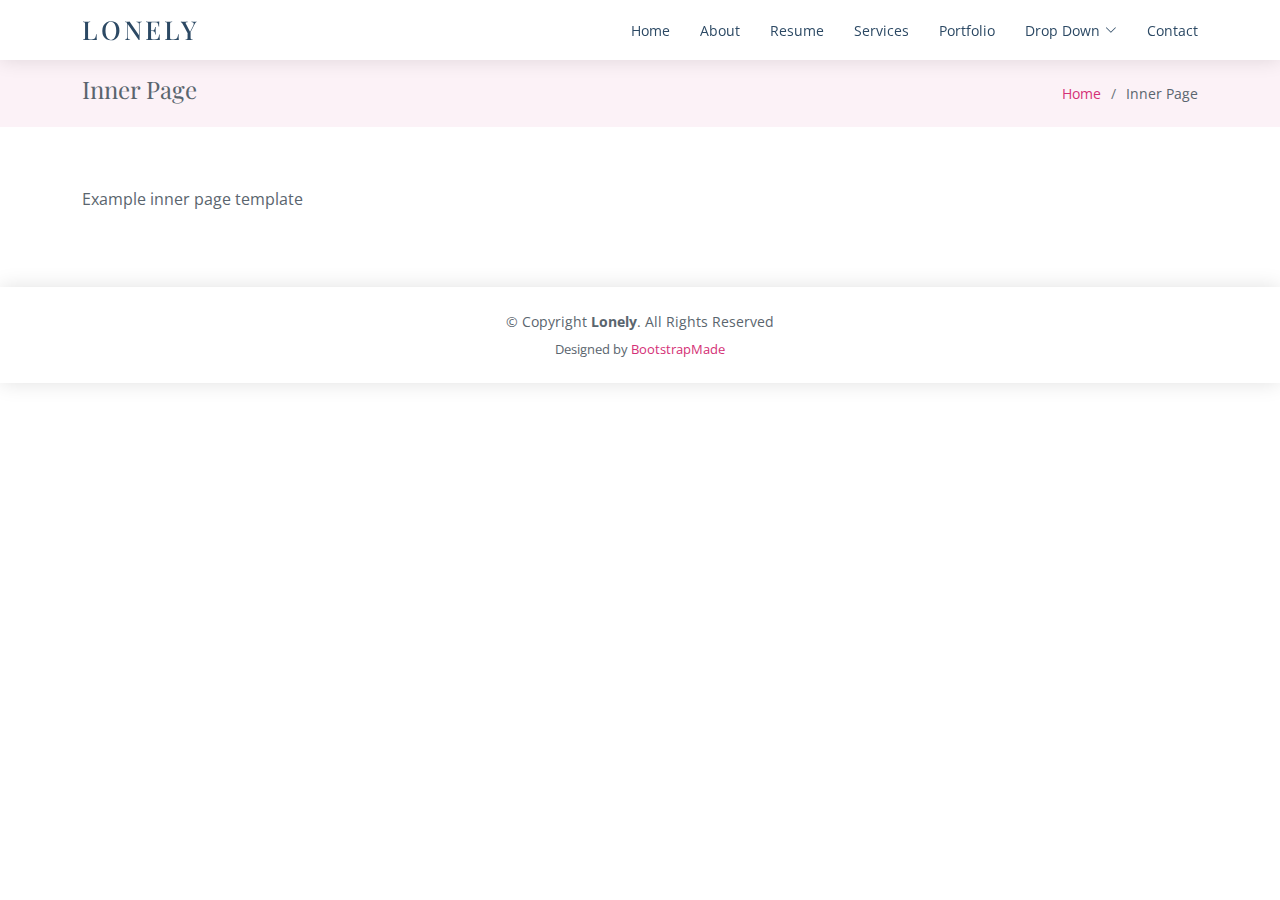
<file: inner-page.html>
<!DOCTYPE html>
<html lang="en">

<head>
  <meta charset="utf-8">
  <meta content="width=device-width, initial-scale=1.0" name="viewport">

  <title>Inner Page - Lonely Bootstrap Template</title>
  <meta content="" name="description">
  <meta content="" name="keywords">

  <!-- Favicons -->
  <link href="assets/img/favicon.png" rel="icon">
  <link href="assets/img/apple-touch-icon.png" rel="apple-touch-icon">

  <!-- Google Fonts -->
  <link href="https://fonts.googleapis.com/css?family=Open+Sans:300,300i,400,400i,600,600i,700,700i|Poppins:300,300i,400,400i,500,500i,600,600i,700,700i|Playfair+Display:400,400i,500,500i,600,600i,700,700i&subset=cyrillic" rel="stylesheet">

  <!-- Vendor CSS Files -->
  <link href="assets/vendor/bootstrap/css/bootstrap.min.css" rel="stylesheet">
  <link href="assets/vendor/bootstrap-icons/bootstrap-icons.css" rel="stylesheet">
  <link href="assets/vendor/boxicons/css/boxicons.min.css" rel="stylesheet">
  <link href="assets/vendor/glightbox/css/glightbox.min.css" rel="stylesheet">
  <link href="assets/vendor/swiper/swiper-bundle.min.css" rel="stylesheet">

  <!-- Template Main CSS File -->
  <link href="assets/css/style.css" rel="stylesheet">

  <!-- =======================================================
  * Template Name: Lonely
  * Template URL: https://bootstrapmade.com/free-html-bootstrap-template-lonely/
  * Updated: Mar 17 2024 with Bootstrap v5.3.3
  * Author: BootstrapMade.com
  * License: https://bootstrapmade.com/license/
  ======================================================== -->
</head>

<body>

  <!-- ======= Header ======= -->
  <header id="header" class="d-flex align-items-center">
    <div class="container d-flex align-items-center justify-content-between">

      <div class="logo">
        <h1><a href="index.html">Lonely</a></h1>
        <!-- Uncomment below if you prefer to use an image logo -->
        <!-- <a href="index.html"><img src="assets/img/logo.png" alt="" class="img-fluid"></a>-->
      </div>

      <nav id="navbar" class="navbar">
        <ul>
          <li><a class="nav-link scrollto " href="#hero">Home</a></li>
          <li><a class="nav-link scrollto" href="#about">About</a></li>
          <li><a class="nav-link scrollto" href="#resume">Resume</a></li>
          <li><a class="nav-link scrollto" href="#services">Services</a></li>
          <li><a class="nav-link scrollto" href="#portfolio">Portfolio</a></li>
          <li class="dropdown"><a href="#"><span>Drop Down</span> <i class="bi bi-chevron-down"></i></a>
            <ul>
              <li><a href="#">Drop Down 1</a></li>
              <li class="dropdown"><a href="#"><span>Deep Drop Down</span> <i class="bi bi-chevron-right"></i></a>
                <ul>
                  <li><a href="#">Deep Drop Down 1</a></li>
                  <li><a href="#">Deep Drop Down 2</a></li>
                  <li><a href="#">Deep Drop Down 3</a></li>
                  <li><a href="#">Deep Drop Down 4</a></li>
                  <li><a href="#">Deep Drop Down 5</a></li>
                </ul>
              </li>
              <li><a href="#">Drop Down 2</a></li>
              <li><a href="#">Drop Down 3</a></li>
              <li><a href="#">Drop Down 4</a></li>
            </ul>
          </li>
          <li><a class="nav-link scrollto" href="#contact">Contact</a></li>
        </ul>
        <i class="bi bi-list mobile-nav-toggle"></i>
      </nav><!-- .navbar -->

    </div>
  </header><!-- End Header -->

  <main id="main">

    <!-- ======= Breadcrumbs Section ======= -->
    <section class="breadcrumbs">
      <div class="container">

        <div class="d-flex justify-content-between align-items-center">
          <h2>Inner Page</h2>
          <ol>
            <li><a href="index.html">Home</a></li>
            <li>Inner Page</li>
          </ol>
        </div>

      </div>
    </section><!-- End Breadcrumbs Section -->

    <section class="inner-page">
      <div class="container">
        <p>
          Example inner page template
        </p>
      </div>
    </section>

  </main><!-- End #main -->

  <!-- ======= Footer ======= -->
  <footer id="footer">
    <div class="container">
      <div class="copyright">
        &copy; Copyright <strong><span>Lonely</span></strong>. All Rights Reserved
      </div>
      <div class="credits">
        <!-- All the links in the footer should remain intact. -->
        <!-- You can delete the links only if you purchased the pro version. -->
        <!-- Licensing information: https://bootstrapmade.com/license/ -->
        <!-- Purchase the pro version with working PHP/AJAX contact form: https://bootstrapmade.com/free-html-bootstrap-template-lonely/ -->
        Designed by <a href="https://bootstrapmade.com/">BootstrapMade</a>
      </div>
    </div>
  </footer><!-- End  Footer -->

  <a href="#" class="back-to-top d-flex align-items-center justify-content-center"><i class="bi bi-arrow-up-short"></i></a>

  <!-- Vendor JS Files -->
  <script src="assets/vendor/purecounter/purecounter_vanilla.js"></script>
  <script src="assets/vendor/bootstrap/js/bootstrap.bundle.min.js"></script>
  <script src="assets/vendor/glightbox/js/glightbox.min.js"></script>
  <script src="assets/vendor/isotope-layout/isotope.pkgd.min.js"></script>
  <script src="assets/vendor/swiper/swiper-bundle.min.js"></script>
  <script src="assets/vendor/waypoints/noframework.waypoints.js"></script>
  <script src="assets/vendor/php-email-form/validate.js"></script>

  <!-- Template Main JS File -->
  <script src="assets/js/main.js"></script>

</body>

</html>
</file>
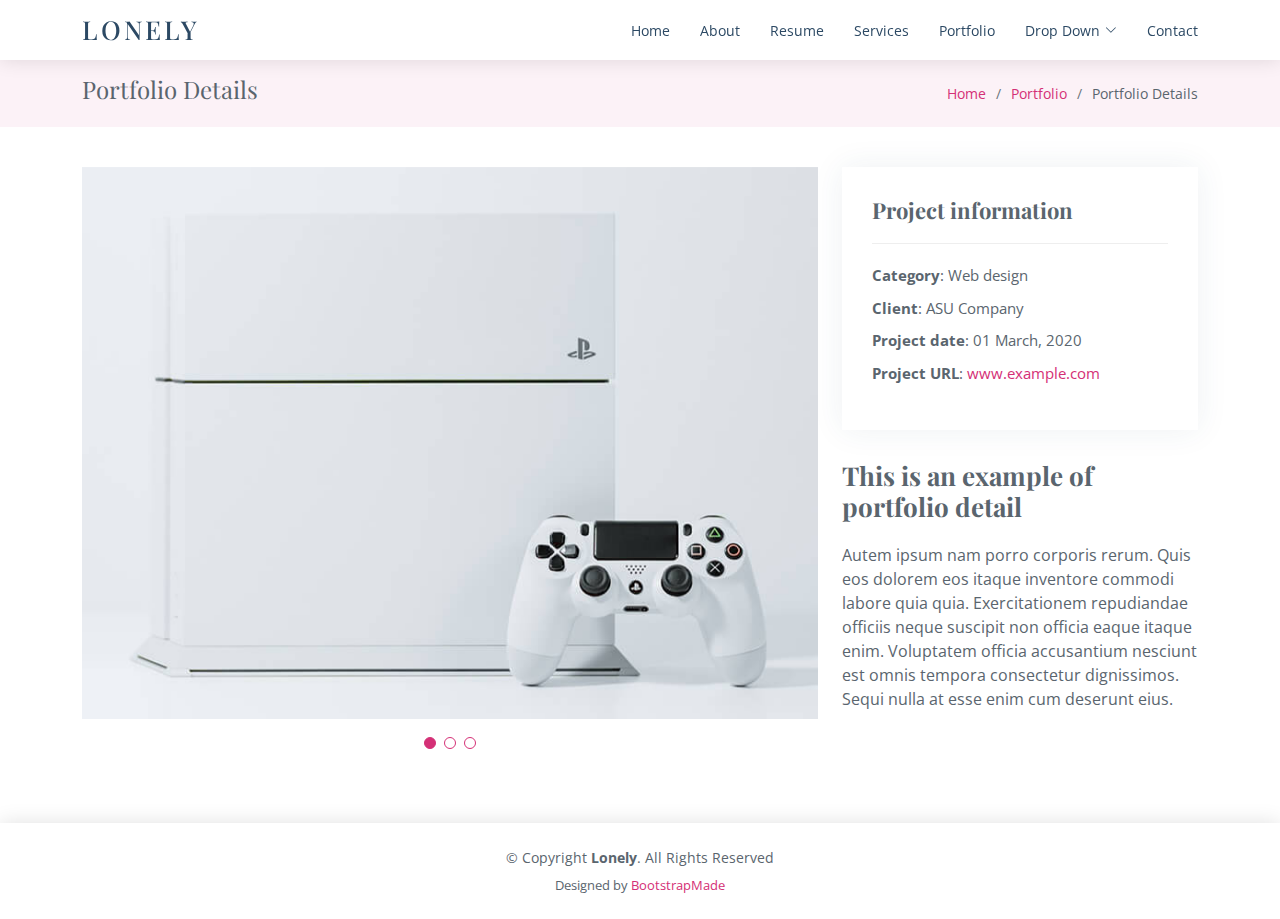
<file: portfolio-details.html>
<!DOCTYPE html>
<html lang="en">

<head>
  <meta charset="utf-8">
  <meta content="width=device-width, initial-scale=1.0" name="viewport">

  <title>Portfolio Details - Lonely Bootstrap Template</title>
  <meta content="" name="description">
  <meta content="" name="keywords">

  <!-- Favicons -->
  <link href="assets/img/favicon.png" rel="icon">
  <link href="assets/img/apple-touch-icon.png" rel="apple-touch-icon">

  <!-- Google Fonts -->
  <link href="https://fonts.googleapis.com/css?family=Open+Sans:300,300i,400,400i,600,600i,700,700i|Poppins:300,300i,400,400i,500,500i,600,600i,700,700i|Playfair+Display:400,400i,500,500i,600,600i,700,700i&subset=cyrillic" rel="stylesheet">

  <!-- Vendor CSS Files -->
  <link href="assets/vendor/bootstrap/css/bootstrap.min.css" rel="stylesheet">
  <link href="assets/vendor/bootstrap-icons/bootstrap-icons.css" rel="stylesheet">
  <link href="assets/vendor/boxicons/css/boxicons.min.css" rel="stylesheet">
  <link href="assets/vendor/glightbox/css/glightbox.min.css" rel="stylesheet">
  <link href="assets/vendor/swiper/swiper-bundle.min.css" rel="stylesheet">

  <!-- Template Main CSS File -->
  <link href="assets/css/style.css" rel="stylesheet">

  <!-- =======================================================
  * Template Name: Lonely
  * Template URL: https://bootstrapmade.com/free-html-bootstrap-template-lonely/
  * Updated: Mar 17 2024 with Bootstrap v5.3.3
  * Author: BootstrapMade.com
  * License: https://bootstrapmade.com/license/
  ======================================================== -->
</head>

<body>

  <!-- ======= Header ======= -->
  <header id="header" class="d-flex align-items-center">
    <div class="container d-flex align-items-center justify-content-between">

      <div class="logo">
        <h1><a href="index.html">Lonely</a></h1>
        <!-- Uncomment below if you prefer to use an image logo -->
        <!-- <a href="index.html"><img src="assets/img/logo.png" alt="" class="img-fluid"></a>-->
      </div>

      <nav id="navbar" class="navbar">
        <ul>
          <li><a class="nav-link scrollto " href="#hero">Home</a></li>
          <li><a class="nav-link scrollto" href="#about">About</a></li>
          <li><a class="nav-link scrollto" href="#resume">Resume</a></li>
          <li><a class="nav-link scrollto" href="#services">Services</a></li>
          <li><a class="nav-link scrollto" href="#portfolio">Portfolio</a></li>
          <li class="dropdown"><a href="#"><span>Drop Down</span> <i class="bi bi-chevron-down"></i></a>
            <ul>
              <li><a href="#">Drop Down 1</a></li>
              <li class="dropdown"><a href="#"><span>Deep Drop Down</span> <i class="bi bi-chevron-right"></i></a>
                <ul>
                  <li><a href="#">Deep Drop Down 1</a></li>
                  <li><a href="#">Deep Drop Down 2</a></li>
                  <li><a href="#">Deep Drop Down 3</a></li>
                  <li><a href="#">Deep Drop Down 4</a></li>
                  <li><a href="#">Deep Drop Down 5</a></li>
                </ul>
              </li>
              <li><a href="#">Drop Down 2</a></li>
              <li><a href="#">Drop Down 3</a></li>
              <li><a href="#">Drop Down 4</a></li>
            </ul>
          </li>
          <li><a class="nav-link scrollto" href="#contact">Contact</a></li>
        </ul>
        <i class="bi bi-list mobile-nav-toggle"></i>
      </nav><!-- .navbar -->

    </div>
  </header><!-- End Header -->

  <main id="main">

    <!-- ======= Breadcrumbs Section ======= -->
    <section class="breadcrumbs">
      <div class="container">

        <div class="d-flex justify-content-between align-items-center">
          <h2>Portfolio Details</h2>
          <ol>
            <li><a href="index.html">Home</a></li>
            <li><a href="portfolio.html">Portfolio</a></li>
            <li>Portfolio Details</li>
          </ol>
        </div>

      </div>
    </section><!-- Breadcrumbs Section -->

    <!-- ======= Portfolio Details Section ======= -->
    <section id="portfolio-details" class="portfolio-details">
      <div class="container">

        <div class="row gy-4">

          <div class="col-lg-8">
            <div class="portfolio-details-slider swiper">
              <div class="swiper-wrapper align-items-center">

                <div class="swiper-slide">
                  <img src="assets/img/portfolio/portfolio-1.jpg" alt="">
                </div>

                <div class="swiper-slide">
                  <img src="assets/img/portfolio/portfolio-2.jpg" alt="">
                </div>

                <div class="swiper-slide">
                  <img src="assets/img/portfolio/portfolio-3.jpg" alt="">
                </div>

              </div>
              <div class="swiper-pagination"></div>
            </div>
          </div>

          <div class="col-lg-4">
            <div class="portfolio-info">
              <h3>Project information</h3>
              <ul>
                <li><strong>Category</strong>: Web design</li>
                <li><strong>Client</strong>: ASU Company</li>
                <li><strong>Project date</strong>: 01 March, 2020</li>
                <li><strong>Project URL</strong>: <a href="#">www.example.com</a></li>
              </ul>
            </div>
            <div class="portfolio-description">
              <h2>This is an example of portfolio detail</h2>
              <p>
                Autem ipsum nam porro corporis rerum. Quis eos dolorem eos itaque inventore commodi labore quia quia. Exercitationem repudiandae officiis neque suscipit non officia eaque itaque enim. Voluptatem officia accusantium nesciunt est omnis tempora consectetur dignissimos. Sequi nulla at esse enim cum deserunt eius.
              </p>
            </div>
          </div>

        </div>

      </div>
    </section><!-- End Portfolio Details Section -->

  </main><!-- End #main -->

  <!-- ======= Footer ======= -->
  <footer id="footer">
    <div class="container">
      <div class="copyright">
        &copy; Copyright <strong><span>Lonely</span></strong>. All Rights Reserved
      </div>
      <div class="credits">
        <!-- All the links in the footer should remain intact. -->
        <!-- You can delete the links only if you purchased the pro version. -->
        <!-- Licensing information: https://bootstrapmade.com/license/ -->
        <!-- Purchase the pro version with working PHP/AJAX contact form: https://bootstrapmade.com/free-html-bootstrap-template-lonely/ -->
        Designed by <a href="https://bootstrapmade.com/">BootstrapMade</a>
      </div>
    </div>
  </footer><!-- End  Footer -->

  <a href="#" class="back-to-top d-flex align-items-center justify-content-center"><i class="bi bi-arrow-up-short"></i></a>

  <!-- Vendor JS Files -->
  <script src="assets/vendor/purecounter/purecounter_vanilla.js"></script>
  <script src="assets/vendor/bootstrap/js/bootstrap.bundle.min.js"></script>
  <script src="assets/vendor/glightbox/js/glightbox.min.js"></script>
  <script src="assets/vendor/isotope-layout/isotope.pkgd.min.js"></script>
  <script src="assets/vendor/swiper/swiper-bundle.min.js"></script>
  <script src="assets/vendor/waypoints/noframework.waypoints.js"></script>
  <script src="assets/vendor/php-email-form/validate.js"></script>

  <!-- Template Main JS File -->
  <script src="assets/js/main.js"></script>

</body>

</html>
</file>
<file: assets/css/style.css>
/**
* Template Name: Lonely
* Template URL: https://bootstrapmade.com/free-html-bootstrap-template-lonely/
* Updated: Mar 17 2024 with Bootstrap v5.3.3
* Author: BootstrapMade.com
* License: https://bootstrapmade.com/license/
*/

/*--------------------------------------------------------------
# General
--------------------------------------------------------------*/
body {
  font-family: "Open Sans", sans-serif;
  color: #5a656e;
}

a {
  color: #d43076;
  text-decoration: none;
}

a:hover {
  color: #dd5a92;
  text-decoration: none;
}

h1,
h2,
h3,
h4,
h5,
h6 {
  font-family: "Playfair Display", serif;
}

/*--------------------------------------------------------------
# Back to top button
--------------------------------------------------------------*/
.back-to-top {
  position: fixed;
  visibility: hidden;
  opacity: 0;
  right: 15px;
  bottom: 15px;
  z-index: 9999;
  background: #d43076;
  width: 40px;
  height: 40px;
  border-radius: 50px;
  transition: all 0.4s;
}

.back-to-top i {
  font-size: 24px;
  color: #fff;
  line-height: 0;
}

.back-to-top:hover {
  background: #db528c;
  color: #fff;
}

.back-to-top.active {
  visibility: visible;
  opacity: 1;
}

/*--------------------------------------------------------------
# Header
--------------------------------------------------------------*/
#header {
  transition: all 0.5s;
  z-index: 997;
  transition: all 0.5s;
  height: 60px;
  background: #fff;
  box-shadow: 0px 0px 20px 0px rgba(0, 0, 0, 0.12);
}

#header .logo h1 {
  font-size: 26px;
  margin: 0;
  padding: 6px 0;
  line-height: 1;
  font-weight: 500;
  letter-spacing: 3px;
  text-transform: uppercase;
}

#header .logo h1 a,
#header .logo h1 a:hover {
  color: #2c4964;
  text-decoration: none;
}

#header .logo img {
  padding: 0;
  margin: 0;
  max-height: 40px;
}

.scrolled-offset {
  margin-top: 60px;
}

/*--------------------------------------------------------------
# Navigation Menu
--------------------------------------------------------------*/
/**
* Desktop Navigation 
*/
.navbar {
  padding: 0;
}

.navbar ul {
  margin: 0;
  padding: 0;
  display: flex;
  list-style: none;
  align-items: center;
}

.navbar li {
  position: relative;
}

.navbar a,
.navbar a:focus {
  display: flex;
  align-items: center;
  justify-content: space-between;
  padding: 10px 0 10px 30px;
  font-size: 14px;
  color: #2c4964;
  white-space: nowrap;
  transition: 0.3s;
}

.navbar a i,
.navbar a:focus i {
  font-size: 12px;
  line-height: 0;
  margin-left: 5px;
}

.navbar a:hover,
.navbar .active,
.navbar .active:focus,
.navbar li:hover>a {
  color: #d43076;
}

.navbar .dropdown ul {
  display: block;
  position: absolute;
  left: 14px;
  top: 100%;
  margin: 0;
  padding: 10px 0;
  z-index: 99;
  opacity: 0;
  visibility: hidden;
  background: #fff;
  box-shadow: 0px 0px 30px rgba(127, 137, 161, 0.25);
  transition: 0.3s;
  border-radius: 4px;
}

.navbar .dropdown ul li {
  min-width: 200px;
}

.navbar .dropdown ul a {
  padding: 10px 20px;
  text-transform: none;
}

.navbar .dropdown ul a i {
  font-size: 12px;
}

.navbar .dropdown ul a:hover,
.navbar .dropdown ul .active:hover,
.navbar .dropdown ul li:hover>a {
  color: #d43076;
}

.navbar .dropdown:hover>ul {
  opacity: 1;
  visibility: visible;
}

.navbar .dropdown .dropdown ul {
  top: 0;
  left: calc(100% - 30px);
  visibility: hidden;
}

.navbar .dropdown .dropdown:hover>ul {
  opacity: 1;
  top: 0;
  left: 100%;
  visibility: visible;
}

@media (max-width: 1366px) {
  .navbar .dropdown .dropdown ul {
    left: -90%;
  }

  .navbar .dropdown .dropdown:hover>ul {
    left: -100%;
  }
}

/**
* Mobile Navigation 
*/
.mobile-nav-toggle {
  color: #2c4964;
  font-size: 28px;
  cursor: pointer;
  display: none;
  line-height: 0;
  transition: 0.5s;
}

.mobile-nav-toggle.bi-x {
  color: #fff;
}

@media (max-width: 991px) {
  .mobile-nav-toggle {
    display: block;
  }

  .navbar ul {
    display: none;
  }
}

.navbar-mobile {
  position: fixed;
  overflow: hidden;
  top: 0;
  right: 0;
  left: 0;
  bottom: 0;
  background: rgba(13, 21, 29, 0.6);
  transition: 0.3s;
  z-index: 998;
}

.navbar-mobile .mobile-nav-toggle {
  position: absolute;
  top: 15px;
  right: 15px;
}

.navbar-mobile ul {
  display: block;
  position: absolute;
  top: 55px;
  right: 15px;
  bottom: 15px;
  left: 15px;
  padding: 10px 0;
  border-radius: 10px;
  background-color: #fff;
  overflow-y: auto;
  transition: 0.3s;
}

.navbar-mobile a,
.navbar-mobile a:focus {
  padding: 10px 20px;
  font-size: 15px;
  color: #2c4964;
}

.navbar-mobile a:hover,
.navbar-mobile .active,
.navbar-mobile li:hover>a {
  color: #d43076;
}

.navbar-mobile .getstarted,
.navbar-mobile .getstarted:focus {
  margin: 15px;
}

.navbar-mobile .dropdown ul {
  position: static;
  display: none;
  margin: 10px 20px;
  padding: 10px 0;
  z-index: 99;
  opacity: 1;
  visibility: visible;
  background: #fff;
  box-shadow: 0px 0px 30px rgba(127, 137, 161, 0.25);
}

.navbar-mobile .dropdown ul li {
  min-width: 200px;
}

.navbar-mobile .dropdown ul a {
  padding: 10px 20px;
}

.navbar-mobile .dropdown ul a i {
  font-size: 12px;
}

.navbar-mobile .dropdown ul a:hover,
.navbar-mobile .dropdown ul .active:hover,
.navbar-mobile .dropdown ul li:hover>a {
  color: #d43076;
}

.navbar-mobile .dropdown>.dropdown-active {
  display: block;
}

/*--------------------------------------------------------------
# Hero Section
--------------------------------------------------------------*/
#hero {
  width: 100%;
  height: 75vh;
  background: url("../img/hero-bg.jpg") top center;
  background-size: cover;
  padding: 0 15px;
}

#hero h1 {
  margin: 0 0 10px 0;
  font-size: 48px;
  font-weight: 700;
  line-height: 56px;
  color: #fff;
}

#hero h2 {
  color: #eee;
  margin-bottom: 10px;
  font-size: 24px;
  font-weight: 300;
  font-family: "Poppins", sans-serif;
}

#hero .btn-get-started {
  font-size: 64px;
  transition: 0.5s;
  color: #fff;
  height: 60px;
}

#hero .btn-get-started:hover {
  padding-top: 10px;
  color: #d43076;
}

@media (min-width: 1024px) {
  #hero {
    background-attachment: fixed;
  }
}

@media (max-width: 768px) {
  #hero h1 {
    font-size: 28px;
    line-height: 36px;
  }

  #hero h2 {
    font-size: 18px;
    line-height: 24px;
    margin-bottom: 30px;
  }
}

/*--------------------------------------------------------------
# Sections General
--------------------------------------------------------------*/
section {
  padding: 60px 0;
}

.section-bg {
  background: linear-gradient(180deg, #f2f6f9 0%, #fff 100%);
}

.section-title {
  padding-bottom: 30px;
}

.section-title h2 {
  font-size: 32px;
  font-weight: bold;
  margin-bottom: 15px;
  padding-bottom: 15px;
  position: relative;
  color: #345676;
}

.section-title h2::after {
  content: "";
  position: absolute;
  display: block;
  width: 50px;
  height: 3px;
  background: #d43076;
  bottom: 0;
  left: 0;
}

.section-title p {
  margin-bottom: 0;
}

/*--------------------------------------------------------------
# Breadcrumbs
--------------------------------------------------------------*/
.breadcrumbs {
  padding: 15px 0;
  background-color: #fcf2f7;
  min-height: 40px;
}

.breadcrumbs h2 {
  font-size: 24px;
  font-weight: 300;
}

.breadcrumbs ol {
  display: flex;
  flex-wrap: wrap;
  list-style: none;
  padding: 0;
  margin: 0;
  font-size: 14px;
}

.breadcrumbs ol li+li {
  padding-left: 10px;
}

.breadcrumbs ol li+li::before {
  display: inline-block;
  padding-right: 10px;
  color: #6c757d;
  content: "/";
}

@media (max-width: 768px) {
  .breadcrumbs .d-flex {
    display: block !important;
  }

  .breadcrumbs ol {
    display: block;
  }

  .breadcrumbs ol li {
    display: inline-block;
  }
}

/*--------------------------------------------------------------
# About
--------------------------------------------------------------*/
.about .content {
  padding: 30px 0;
}

.about .content h3 {
  font-weight: 500;
  font-size: 34px;
  color: #2c4964;
}

.about .content p {
  margin-bottom: 0;
}

.about .content .count-box {
  padding: 20px 0;
  width: 100%;
}

.about .content .count-box i {
  display: block;
  font-size: 36px;
  color: #eeafca;
  float: left;
  line-height: 0;
}

.about .content .count-box span {
  font-size: 36px;
  line-height: 20px;
  display: block;
  font-weight: 700;
  color: #2c4964;
  margin-left: 50px;
  font-family: "Playfair Display", serif;
}

.about .content .count-box p {
  padding: 15px 0 0 0;
  margin: 0 0 0 50px;
  font-family: "Playfair Display", serif;
  font-size: 14px;
  color: #437099;
}

.about .content .count-box a {
  font-weight: 600;
  display: block;
  margin-top: 20px;
  color: #437099;
  font-size: 15px;
  font-family: "Poppins", sans-serif;
  transition: ease-in-out 0.3s;
}

.about .content .count-box a:hover {
  color: #6b96be;
}

.about .image {
  background: url("../img/riley.jpg") center center no-repeat;
  background-size: cover;
  min-height: 400px;
}

@media (max-width: 991px) {
  .about .image {
    text-align: center;
  }

  .about .image img {
    max-width: 80%;
  }
}

@media (max-width: 667px) {
  .about .image img {
    max-width: 100%;
  }
}

/*--------------------------------------------------------------
# Skills
--------------------------------------------------------------*/
.skills .progress {
  height: 50px;
  display: block;
  background: none;
}

.skills .progress .skill {
  padding: 10px 0;
  margin: 0 0 6px 0;
  text-transform: uppercase;
  display: block;
  font-weight: 600;
  font-family: "Poppins", sans-serif;
  color: #2c4964;
}

.skills .progress .skill .val {
  float: right;
  font-style: normal;
}

.skills .progress-bar-wrap {
  background: #fbeaf1;
}

.skills .progress-bar {
  width: 1px;
  height: 10px;
  transition: 0.9s;
  background-color: #dd5a92;
}

/*--------------------------------------------------------------
# Resume
--------------------------------------------------------------*/
.resume .resume-title {
  font-size: 26px;
  font-weight: 500;
  margin-top: 20px;
  margin-bottom: 20px;
  color: #4b7dab;
  font-family: "Poppins", sans-serif;
}

.resume .resume-item {
  padding: 0 0 20px 20px;
  margin-top: -2px;
  border-left: 2px solid #d43076;
  position: relative;
}

.resume .resume-item h4 {
  line-height: 18px;
  font-size: 18px;
  font-weight: 600;
  color: #2c4964;
  margin-bottom: 10px;
}

.resume .resume-item h5 {
  font-size: 16px;
  background: #e4ebf3;
  padding: 5px 15px;
  display: inline-block;
  font-weight: 400;
  margin-bottom: 10px;
  font-family: "Poppins", sans-serif;
}

.resume .resume-item ul {
  padding-left: 20px;
}

.resume .resume-item ul li {
  padding-bottom: 10px;
}

.resume .resume-item:last-child {
  padding-bottom: 0;
}

.resume .resume-item::before {
  content: "";
  position: absolute;
  width: 16px;
  height: 16px;
  border-radius: 50px;
  left: -9px;
  top: 0;
  background: #fff;
  border: 2px solid #d43076;
}

/*--------------------------------------------------------------
# Services
--------------------------------------------------------------*/
.services .icon-box {
  padding: 20px 15px;
  position: relative;
  overflow: hidden;
  background: #fff;
  box-shadow: 0 0 29px 0 rgba(68, 88, 144, 0.2);
  transition: all 0.3s ease-in-out;
  border-radius: 8px;
  text-align: center;
  z-index: 1;
}

.services .icon-box::before {
  content: "";
  position: absolute;
  top: 0;
  left: 0;
  right: 0;
  height: 0;
  transition: ease-in-out 0.3s;
  z-index: -1;
}

.services .icon-box:hover::before {
  background: #d43076;
  height: 100%;
  border-radius: 0px;
}

.services .icon {
  margin: 0 auto 30px auto;
  padding-top: 10px;
  display: inline-block;
  text-align: center;
  border-radius: 50%;
  width: 60px;
  height: 60px;
  background: #d43076;
  transition: all 0.3s ease-in-out;
}

.services .icon i {
  font-size: 36px;
  line-height: 1;
  color: #fff;
}

.services .title {
  font-weight: 700;
  margin-bottom: 15px;
  font-size: 18px;
}

.services .title a {
  color: #111;
}

.services .description {
  font-size: 15px;
  line-height: 24px;
  margin-bottom: 0;
}

.services .icon-box:hover .title a,
.services .icon-box:hover .description {
  color: #fff;
}

.services .icon-box:hover .icon {
  background: #fff;
}

.services .icon-box:hover .icon i {
  color: #d43076;
}

@media (max-width: 768px) {
  .services .icon-box::before {
    bottom: 60%;
  }
}

/*--------------------------------------------------------------
# Portfolio
--------------------------------------------------------------*/
.portfolio .portfolio-item {
  margin-bottom: 30px;
}

.portfolio #portfolio-flters {
  padding: 0;
  margin: 0 auto 35px auto;
  list-style: none;
  text-align: center;
  background: #fff;
  border-radius: 50px;
  padding: 2px 15px;
  box-shadow: 0px 2px 15px rgba(0, 0, 0, 0.08);
}

.portfolio #portfolio-flters li {
  cursor: pointer;
  display: inline-block;
  padding: 10px 15px 8px 15px;
  font-size: 14px;
  font-weight: 600;
  line-height: 1;
  text-transform: uppercase;
  color: #5a656e;
  margin-bottom: 5px;
  transition: all 0.3s ease-in-out;
}

.portfolio #portfolio-flters li:hover,
.portfolio #portfolio-flters li.filter-active {
  color: #d43076;
}

.portfolio #portfolio-flters li:last-child {
  margin-right: 0;
}

.portfolio .portfolio-wrap {
  transition: 0.3s;
  position: relative;
  overflow: hidden;
  z-index: 1;
}

.portfolio .portfolio-wrap::before {
  content: "";
  background: rgba(44, 73, 100, 0.6);
  position: absolute;
  left: 30px;
  right: 30px;
  top: 30px;
  bottom: 30px;
  transition: all ease-in-out 0.3s;
  z-index: 2;
  opacity: 0;
}

.portfolio .portfolio-wrap .portfolio-info {
  opacity: 0;
  position: absolute;
  top: 10%;
  left: 0;
  right: 0;
  text-align: center;
  z-index: 3;
  transition: all ease-in-out 0.3s;
}

.portfolio .portfolio-wrap .portfolio-info h4 {
  font-size: 20px;
  color: #fff;
  font-weight: 600;
}

.portfolio .portfolio-wrap .portfolio-info p {
  color: #ffffff;
  font-size: 14px;
  text-transform: uppercase;
}

.portfolio .portfolio-wrap .portfolio-links {
  opacity: 0;
  left: 0;
  right: 0;
  bottom: 10%;
  text-align: center;
  z-index: 3;
  position: absolute;
  transition: all ease-in-out 0.3s;
}

.portfolio .portfolio-wrap .portfolio-links a {
  color: #fff;
  margin: 0 2px;
  font-size: 28px;
  display: inline-block;
  transition: 0.3s;
}

.portfolio .portfolio-wrap .portfolio-links a:hover {
  color: #e684ae;
}

.portfolio .portfolio-wrap:hover::before {
  top: 0;
  left: 0;
  right: 0;
  bottom: 0;
  opacity: 1;
}

.portfolio .portfolio-wrap:hover .portfolio-info {
  opacity: 1;
  top: calc(50% - 48px);
}

.portfolio .portfolio-wrap:hover .portfolio-links {
  opacity: 1;
  bottom: calc(50% - 50px);
}

/*--------------------------------------------------------------
# Portfolio Details
--------------------------------------------------------------*/
.portfolio-details {
  padding-top: 40px;
}

.portfolio-details .portfolio-details-slider img {
  width: 100%;
}

.portfolio-details .portfolio-details-slider .swiper-pagination {
  margin-top: 20px;
  position: relative;
}

.portfolio-details .portfolio-details-slider .swiper-pagination .swiper-pagination-bullet {
  width: 12px;
  height: 12px;
  background-color: #fff;
  opacity: 1;
  border: 1px solid #d43076;
}

.portfolio-details .portfolio-details-slider .swiper-pagination .swiper-pagination-bullet-active {
  background-color: #d43076;
}

.portfolio-details .portfolio-info {
  padding: 30px;
  box-shadow: 0px 0 30px rgba(44, 73, 100, 0.08);
}

.portfolio-details .portfolio-info h3 {
  font-size: 22px;
  font-weight: 700;
  margin-bottom: 20px;
  padding-bottom: 20px;
  border-bottom: 1px solid #eee;
}

.portfolio-details .portfolio-info ul {
  list-style: none;
  padding: 0;
  font-size: 15px;
}

.portfolio-details .portfolio-info ul li+li {
  margin-top: 10px;
}

.portfolio-details .portfolio-description {
  padding-top: 30px;
}

.portfolio-details .portfolio-description h2 {
  font-size: 26px;
  font-weight: 700;
  margin-bottom: 20px;
}

.portfolio-details .portfolio-description p {
  padding: 0;
}

/*--------------------------------------------------------------
# Testimonials
--------------------------------------------------------------*/
.testimonials .testimonials-carousel,
.testimonials .testimonials-slider {
  overflow: hidden;
}

.testimonials .testimonial-item {
  box-sizing: content-box;
  min-height: 320px;
}

.testimonials .testimonial-item .testimonial-img {
  width: 90px;
  border-radius: 50%;
  margin: -40px 0 0 40px;
  position: relative;
  z-index: 2;
  border: 6px solid #fff;
  box-shadow: 0px 5px 15px rgba(0, 0, 0, 0.1);
}

.testimonials .testimonial-item h3 {
  font-size: 18px;
  font-weight: bold;
  margin: 10px 0 5px 45px;
  color: #2c4964;
}

.testimonials .testimonial-item h4 {
  font-size: 14px;
  color: #6b96be;
  margin: 0 0 0 45px;
}

.testimonials .testimonial-item .quote-icon-left,
.testimonials .testimonial-item .quote-icon-right {
  color: #f7d9e6;
  font-size: 26px;
}

.testimonials .testimonial-item .quote-icon-left {
  display: inline-block;
  left: -5px;
  position: relative;
}

.testimonials .testimonial-item .quote-icon-right {
  display: inline-block;
  right: -5px;
  position: relative;
  top: 10px;
}

.testimonials .testimonial-item p {
  font-style: italic;
  margin: 0 15px 0 15px;
  padding: 20px 20px 60px 20px;
  background: #fff;
  position: relative;
  border-radius: 6px;
  position: relative;
  z-index: 1;
  box-shadow: 0px 2px 15px rgba(0, 0, 0, 0.1);
}

.testimonials .swiper-pagination {
  margin-top: 20px;
  position: relative;
}

.testimonials .swiper-pagination .swiper-pagination-bullet {
  width: 12px;
  height: 12px;
  background-color: #fff;
  opacity: 1;
  border: 1px solid #d43076;
}

.testimonials .swiper-pagination .swiper-pagination-bullet-active {
  background-color: #d43076;
}

@media (max-width: 767px) {
  .testimonials {
    margin: 30px 10px;
  }
}

/*--------------------------------------------------------------
# Contact
--------------------------------------------------------------*/
.contact .contact-about h3 {
  font-size: 36px;
  margin: 0 0 10px 0;
  padding: 0;
  line-height: 1;
  font-weight: 300;
  letter-spacing: 3px;
  text-transform: uppercase;
  color: #d43076;
}

.contact .contact-about p {
  font-size: 14px;
  line-height: 24px;
  font-family: "Playfair Display", serif;
  color: #3c6387;
}

.contact .social-links {
  padding-bottom: 20px;
}

.contact .social-links a {
  font-size: 18px;
  display: inline-block;
  background: #fff;
  color: #d43076;
  line-height: 0;
  padding: 8px 0;
  margin-right: 4px;
  border-radius: 50%;
  text-align: center;
  width: 36px;
  height: 36px;
  transition: 0.3s;
  border: 1px solid #d43076;
}

.contact .social-links a:hover {
  background: #d43076;
  color: #fff;
}

.contact .info {
  color: #5a656e;
}

.contact .info i {
  font-size: 32px;
  color: #d43076;
  line-height: 0;
  margin-right: 15px;
}

.contact .info p {
  font-size: 14px;
  margin: 0;
}

.contact .php-email-form .error-message {
  display: none;
  color: #fff;
  background: #ed3c0d;
  text-align: left;
  padding: 15px;
  font-weight: 600;
}

.contact .php-email-form .error-message br+br {
  margin-top: 25px;
}

.contact .php-email-form .sent-message {
  display: none;
  color: #fff;
  background: #18d26e;
  text-align: center;
  padding: 15px;
  font-weight: 600;
}

.contact .php-email-form .loading {
  display: none;
  background: #fff;
  text-align: center;
  padding: 15px;
}

.contact .php-email-form .loading:before {
  content: "";
  display: inline-block;
  border-radius: 50%;
  width: 24px;
  height: 24px;
  margin: 0 10px -6px 0;
  border: 3px solid #18d26e;
  border-top-color: #eee;
  animation: animate-loading 1s linear infinite;
}

.contact .php-email-form input,
.contact .php-email-form textarea {
  border-radius: 0;
  box-shadow: none;
  font-size: 14px;
}

.contact .php-email-form input:focus,
.contact .php-email-form textarea:focus {
  border-color: #d43076;
}

.contact .php-email-form button[type=submit] {
  background: #d43076;
  border: 0;
  padding: 10px 24px;
  color: #fff;
  transition: 0.4s;
  border-radius: 50px;
}

.contact .php-email-form button[type=submit]:hover {
  background: #dd5a92;
}

@keyframes animate-loading {
  0% {
    transform: rotate(0deg);
  }

  100% {
    transform: rotate(360deg);
  }
}

/*--------------------------------------------------------------
# Footer
--------------------------------------------------------------*/
#footer {
  background: #fff;
  padding: 24px 0;
  font-size: 14px;
  box-shadow: 0px 0 20px 0 rgba(0, 0, 0, 0.12);
}

#footer .copyright {
  text-align: center;
}

#footer .credits {
  padding-top: 8px;
  text-align: center;
  font-size: 13px;
}
</file>
<file: Lonely/assets/css/style.css>
/**
* Template Name: Lonely
* Template URL: https://bootstrapmade.com/free-html-bootstrap-template-lonely/
* Updated: Mar 17 2024 with Bootstrap v5.3.3
* Author: BootstrapMade.com
* License: https://bootstrapmade.com/license/
*/

/*--------------------------------------------------------------
# General
--------------------------------------------------------------*/
body {
  font-family: "Open Sans", sans-serif;
  color: #5a656e;
}

a {
  color: #d43076;
  text-decoration: none;
}

a:hover {
  color: #dd5a92;
  text-decoration: none;
}

h1,
h2,
h3,
h4,
h5,
h6 {
  font-family: "Playfair Display", serif;
}

/*--------------------------------------------------------------
# Back to top button
--------------------------------------------------------------*/
.back-to-top {
  position: fixed;
  visibility: hidden;
  opacity: 0;
  right: 15px;
  bottom: 15px;
  z-index: 9999;
  background: #d43076;
  width: 40px;
  height: 40px;
  border-radius: 50px;
  transition: all 0.4s;
}

.back-to-top i {
  font-size: 24px;
  color: #fff;
  line-height: 0;
}

.back-to-top:hover {
  background: #db528c;
  color: #fff;
}

.back-to-top.active {
  visibility: visible;
  opacity: 1;
}

/*--------------------------------------------------------------
# Header
--------------------------------------------------------------*/
#header {
  transition: all 0.5s;
  z-index: 997;
  transition: all 0.5s;
  height: 60px;
  background: #fff;
  box-shadow: 0px 0px 20px 0px rgba(0, 0, 0, 0.12);
}

#header .logo h1 {
  font-size: 26px;
  margin: 0;
  padding: 6px 0;
  line-height: 1;
  font-weight: 500;
  letter-spacing: 3px;
  text-transform: uppercase;
}

#header .logo h1 a,
#header .logo h1 a:hover {
  color: #2c4964;
  text-decoration: none;
}

#header .logo img {
  padding: 0;
  margin: 0;
  max-height: 40px;
}

.scrolled-offset {
  margin-top: 60px;
}

/*--------------------------------------------------------------
# Navigation Menu
--------------------------------------------------------------*/
/**
* Desktop Navigation 
*/
.navbar {
  padding: 0;
}

.navbar ul {
  margin: 0;
  padding: 0;
  display: flex;
  list-style: none;
  align-items: center;
}

.navbar li {
  position: relative;
}

.navbar a,
.navbar a:focus {
  display: flex;
  align-items: center;
  justify-content: space-between;
  padding: 10px 0 10px 30px;
  font-size: 14px;
  color: #2c4964;
  white-space: nowrap;
  transition: 0.3s;
}

.navbar a i,
.navbar a:focus i {
  font-size: 12px;
  line-height: 0;
  margin-left: 5px;
}

.navbar a:hover,
.navbar .active,
.navbar .active:focus,
.navbar li:hover>a {
  color: #d43076;
}

.navbar .dropdown ul {
  display: block;
  position: absolute;
  left: 14px;
  top: 100%;
  margin: 0;
  padding: 10px 0;
  z-index: 99;
  opacity: 0;
  visibility: hidden;
  background: #fff;
  box-shadow: 0px 0px 30px rgba(127, 137, 161, 0.25);
  transition: 0.3s;
  border-radius: 4px;
}

.navbar .dropdown ul li {
  min-width: 200px;
}

.navbar .dropdown ul a {
  padding: 10px 20px;
  text-transform: none;
}

.navbar .dropdown ul a i {
  font-size: 12px;
}

.navbar .dropdown ul a:hover,
.navbar .dropdown ul .active:hover,
.navbar .dropdown ul li:hover>a {
  color: #d43076;
}

.navbar .dropdown:hover>ul {
  opacity: 1;
  visibility: visible;
}

.navbar .dropdown .dropdown ul {
  top: 0;
  left: calc(100% - 30px);
  visibility: hidden;
}

.navbar .dropdown .dropdown:hover>ul {
  opacity: 1;
  top: 0;
  left: 100%;
  visibility: visible;
}

@media (max-width: 1366px) {
  .navbar .dropdown .dropdown ul {
    left: -90%;
  }

  .navbar .dropdown .dropdown:hover>ul {
    left: -100%;
  }
}

/**
* Mobile Navigation 
*/
.mobile-nav-toggle {
  color: #2c4964;
  font-size: 28px;
  cursor: pointer;
  display: none;
  line-height: 0;
  transition: 0.5s;
}

.mobile-nav-toggle.bi-x {
  color: #fff;
}

@media (max-width: 991px) {
  .mobile-nav-toggle {
    display: block;
  }

  .navbar ul {
    display: none;
  }
}

.navbar-mobile {
  position: fixed;
  overflow: hidden;
  top: 0;
  right: 0;
  left: 0;
  bottom: 0;
  background: rgba(13, 21, 29, 0.6);
  transition: 0.3s;
  z-index: 998;
}

.navbar-mobile .mobile-nav-toggle {
  position: absolute;
  top: 15px;
  right: 15px;
}

.navbar-mobile ul {
  display: block;
  position: absolute;
  top: 55px;
  right: 15px;
  bottom: 15px;
  left: 15px;
  padding: 10px 0;
  border-radius: 10px;
  background-color: #fff;
  overflow-y: auto;
  transition: 0.3s;
}

.navbar-mobile a,
.navbar-mobile a:focus {
  padding: 10px 20px;
  font-size: 15px;
  color: #2c4964;
}

.navbar-mobile a:hover,
.navbar-mobile .active,
.navbar-mobile li:hover>a {
  color: #d43076;
}

.navbar-mobile .getstarted,
.navbar-mobile .getstarted:focus {
  margin: 15px;
}

.navbar-mobile .dropdown ul {
  position: static;
  display: none;
  margin: 10px 20px;
  padding: 10px 0;
  z-index: 99;
  opacity: 1;
  visibility: visible;
  background: #fff;
  box-shadow: 0px 0px 30px rgba(127, 137, 161, 0.25);
}

.navbar-mobile .dropdown ul li {
  min-width: 200px;
}

.navbar-mobile .dropdown ul a {
  padding: 10px 20px;
}

.navbar-mobile .dropdown ul a i {
  font-size: 12px;
}

.navbar-mobile .dropdown ul a:hover,
.navbar-mobile .dropdown ul .active:hover,
.navbar-mobile .dropdown ul li:hover>a {
  color: #d43076;
}

.navbar-mobile .dropdown>.dropdown-active {
  display: block;
}

/*--------------------------------------------------------------
# Hero Section
--------------------------------------------------------------*/
#hero {
  width: 100%;
  height: 75vh;
  background: url("../img/hero-bg.jpg") top center;
  background-size: cover;
  padding: 0 15px;
}

#hero h1 {
  margin: 0 0 10px 0;
  font-size: 48px;
  font-weight: 700;
  line-height: 56px;
  color: #fff;
}

#hero h2 {
  color: #eee;
  margin-bottom: 10px;
  font-size: 24px;
  font-weight: 300;
  font-family: "Poppins", sans-serif;
}

#hero .btn-get-started {
  font-size: 64px;
  transition: 0.5s;
  color: #fff;
  height: 60px;
}

#hero .btn-get-started:hover {
  padding-top: 10px;
  color: #d43076;
}

@media (min-width: 1024px) {
  #hero {
    background-attachment: fixed;
  }
}

@media (max-width: 768px) {
  #hero h1 {
    font-size: 28px;
    line-height: 36px;
  }

  #hero h2 {
    font-size: 18px;
    line-height: 24px;
    margin-bottom: 30px;
  }
}

/*--------------------------------------------------------------
# Sections General
--------------------------------------------------------------*/
section {
  padding: 60px 0;
}

.section-bg {
  background: linear-gradient(180deg, #f2f6f9 0%, #fff 100%);
}

.section-title {
  padding-bottom: 30px;
}

.section-title h2 {
  font-size: 32px;
  font-weight: bold;
  margin-bottom: 15px;
  padding-bottom: 15px;
  position: relative;
  color: #345676;
}

.section-title h2::after {
  content: "";
  position: absolute;
  display: block;
  width: 50px;
  height: 3px;
  background: #d43076;
  bottom: 0;
  left: 0;
}

.section-title p {
  margin-bottom: 0;
}

/*--------------------------------------------------------------
# Breadcrumbs
--------------------------------------------------------------*/
.breadcrumbs {
  padding: 15px 0;
  background-color: #fcf2f7;
  min-height: 40px;
}

.breadcrumbs h2 {
  font-size: 24px;
  font-weight: 300;
}

.breadcrumbs ol {
  display: flex;
  flex-wrap: wrap;
  list-style: none;
  padding: 0;
  margin: 0;
  font-size: 14px;
}

.breadcrumbs ol li+li {
  padding-left: 10px;
}

.breadcrumbs ol li+li::before {
  display: inline-block;
  padding-right: 10px;
  color: #6c757d;
  content: "/";
}

@media (max-width: 768px) {
  .breadcrumbs .d-flex {
    display: block !important;
  }

  .breadcrumbs ol {
    display: block;
  }

  .breadcrumbs ol li {
    display: inline-block;
  }
}

/*--------------------------------------------------------------
# About
--------------------------------------------------------------*/
.about .content {
  padding: 30px 0;
}

.about .content h3 {
  font-weight: 500;
  font-size: 34px;
  color: #2c4964;
}

.about .content p {
  margin-bottom: 0;
}

.about .content .count-box {
  padding: 20px 0;
  width: 100%;
}

.about .content .count-box i {
  display: block;
  font-size: 36px;
  color: #eeafca;
  float: left;
  line-height: 0;
}

.about .content .count-box span {
  font-size: 36px;
  line-height: 20px;
  display: block;
  font-weight: 700;
  color: #2c4964;
  margin-left: 50px;
  font-family: "Playfair Display", serif;
}

.about .content .count-box p {
  padding: 15px 0 0 0;
  margin: 0 0 0 50px;
  font-family: "Playfair Display", serif;
  font-size: 14px;
  color: #437099;
}

.about .content .count-box a {
  font-weight: 600;
  display: block;
  margin-top: 20px;
  color: #437099;
  font-size: 15px;
  font-family: "Poppins", sans-serif;
  transition: ease-in-out 0.3s;
}

.about .content .count-box a:hover {
  color: #6b96be;
}

.about .image {
  background: url("../img/me.jpg") center center no-repeat;
  background-size: cover;
  min-height: 400px;
}

@media (max-width: 991px) {
  .about .image {
    text-align: center;
  }

  .about .image img {
    max-width: 80%;
  }
}

@media (max-width: 667px) {
  .about .image img {
    max-width: 100%;
  }
}

/*--------------------------------------------------------------
# Skills
--------------------------------------------------------------*/
.skills .progress {
  height: 50px;
  display: block;
  background: none;
}

.skills .progress .skill {
  padding: 10px 0;
  margin: 0 0 6px 0;
  text-transform: uppercase;
  display: block;
  font-weight: 600;
  font-family: "Poppins", sans-serif;
  color: #2c4964;
}

.skills .progress .skill .val {
  float: right;
  font-style: normal;
}

.skills .progress-bar-wrap {
  background: #fbeaf1;
}

.skills .progress-bar {
  width: 1px;
  height: 10px;
  transition: 0.9s;
  background-color: #dd5a92;
}

/*--------------------------------------------------------------
# Resume
--------------------------------------------------------------*/
.resume .resume-title {
  font-size: 26px;
  font-weight: 500;
  margin-top: 20px;
  margin-bottom: 20px;
  color: #4b7dab;
  font-family: "Poppins", sans-serif;
}

.resume .resume-item {
  padding: 0 0 20px 20px;
  margin-top: -2px;
  border-left: 2px solid #d43076;
  position: relative;
}

.resume .resume-item h4 {
  line-height: 18px;
  font-size: 18px;
  font-weight: 600;
  color: #2c4964;
  margin-bottom: 10px;
}

.resume .resume-item h5 {
  font-size: 16px;
  background: #e4ebf3;
  padding: 5px 15px;
  display: inline-block;
  font-weight: 400;
  margin-bottom: 10px;
  font-family: "Poppins", sans-serif;
}

.resume .resume-item ul {
  padding-left: 20px;
}

.resume .resume-item ul li {
  padding-bottom: 10px;
}

.resume .resume-item:last-child {
  padding-bottom: 0;
}

.resume .resume-item::before {
  content: "";
  position: absolute;
  width: 16px;
  height: 16px;
  border-radius: 50px;
  left: -9px;
  top: 0;
  background: #fff;
  border: 2px solid #d43076;
}

/*--------------------------------------------------------------
# Services
--------------------------------------------------------------*/
.services .icon-box {
  padding: 20px 15px;
  position: relative;
  overflow: hidden;
  background: #fff;
  box-shadow: 0 0 29px 0 rgba(68, 88, 144, 0.2);
  transition: all 0.3s ease-in-out;
  border-radius: 8px;
  text-align: center;
  z-index: 1;
}

.services .icon-box::before {
  content: "";
  position: absolute;
  top: 0;
  left: 0;
  right: 0;
  height: 0;
  transition: ease-in-out 0.3s;
  z-index: -1;
}

.services .icon-box:hover::before {
  background: #d43076;
  height: 100%;
  border-radius: 0px;
}

.services .icon {
  margin: 0 auto 30px auto;
  padding-top: 10px;
  display: inline-block;
  text-align: center;
  border-radius: 50%;
  width: 60px;
  height: 60px;
  background: #d43076;
  transition: all 0.3s ease-in-out;
}

.services .icon i {
  font-size: 36px;
  line-height: 1;
  color: #fff;
}

.services .title {
  font-weight: 700;
  margin-bottom: 15px;
  font-size: 18px;
}

.services .title a {
  color: #111;
}

.services .description {
  font-size: 15px;
  line-height: 24px;
  margin-bottom: 0;
}

.services .icon-box:hover .title a,
.services .icon-box:hover .description {
  color: #fff;
}

.services .icon-box:hover .icon {
  background: #fff;
}

.services .icon-box:hover .icon i {
  color: #d43076;
}

@media (max-width: 768px) {
  .services .icon-box::before {
    bottom: 60%;
  }
}

/*--------------------------------------------------------------
# Portfolio
--------------------------------------------------------------*/
.portfolio .portfolio-item {
  margin-bottom: 30px;
}

.portfolio #portfolio-flters {
  padding: 0;
  margin: 0 auto 35px auto;
  list-style: none;
  text-align: center;
  background: #fff;
  border-radius: 50px;
  padding: 2px 15px;
  box-shadow: 0px 2px 15px rgba(0, 0, 0, 0.08);
}

.portfolio #portfolio-flters li {
  cursor: pointer;
  display: inline-block;
  padding: 10px 15px 8px 15px;
  font-size: 14px;
  font-weight: 600;
  line-height: 1;
  text-transform: uppercase;
  color: #5a656e;
  margin-bottom: 5px;
  transition: all 0.3s ease-in-out;
}

.portfolio #portfolio-flters li:hover,
.portfolio #portfolio-flters li.filter-active {
  color: #d43076;
}

.portfolio #portfolio-flters li:last-child {
  margin-right: 0;
}

.portfolio .portfolio-wrap {
  transition: 0.3s;
  position: relative;
  overflow: hidden;
  z-index: 1;
}

.portfolio .portfolio-wrap::before {
  content: "";
  background: rgba(44, 73, 100, 0.6);
  position: absolute;
  left: 30px;
  right: 30px;
  top: 30px;
  bottom: 30px;
  transition: all ease-in-out 0.3s;
  z-index: 2;
  opacity: 0;
}

.portfolio .portfolio-wrap .portfolio-info {
  opacity: 0;
  position: absolute;
  top: 10%;
  left: 0;
  right: 0;
  text-align: center;
  z-index: 3;
  transition: all ease-in-out 0.3s;
}

.portfolio .portfolio-wrap .portfolio-info h4 {
  font-size: 20px;
  color: #fff;
  font-weight: 600;
}

.portfolio .portfolio-wrap .portfolio-info p {
  color: #ffffff;
  font-size: 14px;
  text-transform: uppercase;
}

.portfolio .portfolio-wrap .portfolio-links {
  opacity: 0;
  left: 0;
  right: 0;
  bottom: 10%;
  text-align: center;
  z-index: 3;
  position: absolute;
  transition: all ease-in-out 0.3s;
}

.portfolio .portfolio-wrap .portfolio-links a {
  color: #fff;
  margin: 0 2px;
  font-size: 28px;
  display: inline-block;
  transition: 0.3s;
}

.portfolio .portfolio-wrap .portfolio-links a:hover {
  color: #e684ae;
}

.portfolio .portfolio-wrap:hover::before {
  top: 0;
  left: 0;
  right: 0;
  bottom: 0;
  opacity: 1;
}

.portfolio .portfolio-wrap:hover .portfolio-info {
  opacity: 1;
  top: calc(50% - 48px);
}

.portfolio .portfolio-wrap:hover .portfolio-links {
  opacity: 1;
  bottom: calc(50% - 50px);
}

/*--------------------------------------------------------------
# Portfolio Details
--------------------------------------------------------------*/
.portfolio-details {
  padding-top: 40px;
}

.portfolio-details .portfolio-details-slider img {
  width: 100%;
}

.portfolio-details .portfolio-details-slider .swiper-pagination {
  margin-top: 20px;
  position: relative;
}

.portfolio-details .portfolio-details-slider .swiper-pagination .swiper-pagination-bullet {
  width: 12px;
  height: 12px;
  background-color: #fff;
  opacity: 1;
  border: 1px solid #d43076;
}

.portfolio-details .portfolio-details-slider .swiper-pagination .swiper-pagination-bullet-active {
  background-color: #d43076;
}

.portfolio-details .portfolio-info {
  padding: 30px;
  box-shadow: 0px 0 30px rgba(44, 73, 100, 0.08);
}

.portfolio-details .portfolio-info h3 {
  font-size: 22px;
  font-weight: 700;
  margin-bottom: 20px;
  padding-bottom: 20px;
  border-bottom: 1px solid #eee;
}

.portfolio-details .portfolio-info ul {
  list-style: none;
  padding: 0;
  font-size: 15px;
}

.portfolio-details .portfolio-info ul li+li {
  margin-top: 10px;
}

.portfolio-details .portfolio-description {
  padding-top: 30px;
}

.portfolio-details .portfolio-description h2 {
  font-size: 26px;
  font-weight: 700;
  margin-bottom: 20px;
}

.portfolio-details .portfolio-description p {
  padding: 0;
}

/*--------------------------------------------------------------
# Testimonials
--------------------------------------------------------------*/
.testimonials .testimonials-carousel,
.testimonials .testimonials-slider {
  overflow: hidden;
}

.testimonials .testimonial-item {
  box-sizing: content-box;
  min-height: 320px;
}

.testimonials .testimonial-item .testimonial-img {
  width: 90px;
  border-radius: 50%;
  margin: -40px 0 0 40px;
  position: relative;
  z-index: 2;
  border: 6px solid #fff;
  box-shadow: 0px 5px 15px rgba(0, 0, 0, 0.1);
}

.testimonials .testimonial-item h3 {
  font-size: 18px;
  font-weight: bold;
  margin: 10px 0 5px 45px;
  color: #2c4964;
}

.testimonials .testimonial-item h4 {
  font-size: 14px;
  color: #6b96be;
  margin: 0 0 0 45px;
}

.testimonials .testimonial-item .quote-icon-left,
.testimonials .testimonial-item .quote-icon-right {
  color: #f7d9e6;
  font-size: 26px;
}

.testimonials .testimonial-item .quote-icon-left {
  display: inline-block;
  left: -5px;
  position: relative;
}

.testimonials .testimonial-item .quote-icon-right {
  display: inline-block;
  right: -5px;
  position: relative;
  top: 10px;
}

.testimonials .testimonial-item p {
  font-style: italic;
  margin: 0 15px 0 15px;
  padding: 20px 20px 60px 20px;
  background: #fff;
  position: relative;
  border-radius: 6px;
  position: relative;
  z-index: 1;
  box-shadow: 0px 2px 15px rgba(0, 0, 0, 0.1);
}

.testimonials .swiper-pagination {
  margin-top: 20px;
  position: relative;
}

.testimonials .swiper-pagination .swiper-pagination-bullet {
  width: 12px;
  height: 12px;
  background-color: #fff;
  opacity: 1;
  border: 1px solid #d43076;
}

.testimonials .swiper-pagination .swiper-pagination-bullet-active {
  background-color: #d43076;
}

@media (max-width: 767px) {
  .testimonials {
    margin: 30px 10px;
  }
}

/*--------------------------------------------------------------
# Contact
--------------------------------------------------------------*/
.contact .contact-about h3 {
  font-size: 36px;
  margin: 0 0 10px 0;
  padding: 0;
  line-height: 1;
  font-weight: 300;
  letter-spacing: 3px;
  text-transform: uppercase;
  color: #d43076;
}

.contact .contact-about p {
  font-size: 14px;
  line-height: 24px;
  font-family: "Playfair Display", serif;
  color: #3c6387;
}

.contact .social-links {
  padding-bottom: 20px;
}

.contact .social-links a {
  font-size: 18px;
  display: inline-block;
  background: #fff;
  color: #d43076;
  line-height: 0;
  padding: 8px 0;
  margin-right: 4px;
  border-radius: 50%;
  text-align: center;
  width: 36px;
  height: 36px;
  transition: 0.3s;
  border: 1px solid #d43076;
}

.contact .social-links a:hover {
  background: #d43076;
  color: #fff;
}

.contact .info {
  color: #5a656e;
}

.contact .info i {
  font-size: 32px;
  color: #d43076;
  line-height: 0;
  margin-right: 15px;
}

.contact .info p {
  font-size: 14px;
  margin: 0;
}

.contact .php-email-form .error-message {
  display: none;
  color: #fff;
  background: #ed3c0d;
  text-align: left;
  padding: 15px;
  font-weight: 600;
}

.contact .php-email-form .error-message br+br {
  margin-top: 25px;
}

.contact .php-email-form .sent-message {
  display: none;
  color: #fff;
  background: #18d26e;
  text-align: center;
  padding: 15px;
  font-weight: 600;
}

.contact .php-email-form .loading {
  display: none;
  background: #fff;
  text-align: center;
  padding: 15px;
}

.contact .php-email-form .loading:before {
  content: "";
  display: inline-block;
  border-radius: 50%;
  width: 24px;
  height: 24px;
  margin: 0 10px -6px 0;
  border: 3px solid #18d26e;
  border-top-color: #eee;
  animation: animate-loading 1s linear infinite;
}

.contact .php-email-form input,
.contact .php-email-form textarea {
  border-radius: 0;
  box-shadow: none;
  font-size: 14px;
}

.contact .php-email-form input:focus,
.contact .php-email-form textarea:focus {
  border-color: #d43076;
}

.contact .php-email-form button[type=submit] {
  background: #d43076;
  border: 0;
  padding: 10px 24px;
  color: #fff;
  transition: 0.4s;
  border-radius: 50px;
}

.contact .php-email-form button[type=submit]:hover {
  background: #dd5a92;
}

@keyframes animate-loading {
  0% {
    transform: rotate(0deg);
  }

  100% {
    transform: rotate(360deg);
  }
}

/*--------------------------------------------------------------
# Footer
--------------------------------------------------------------*/
#footer {
  background: #fff;
  padding: 24px 0;
  font-size: 14px;
  box-shadow: 0px 0 20px 0 rgba(0, 0, 0, 0.12);
}

#footer .copyright {
  text-align: center;
}

#footer .credits {
  padding-top: 8px;
  text-align: center;
  font-size: 13px;
}
</file>
